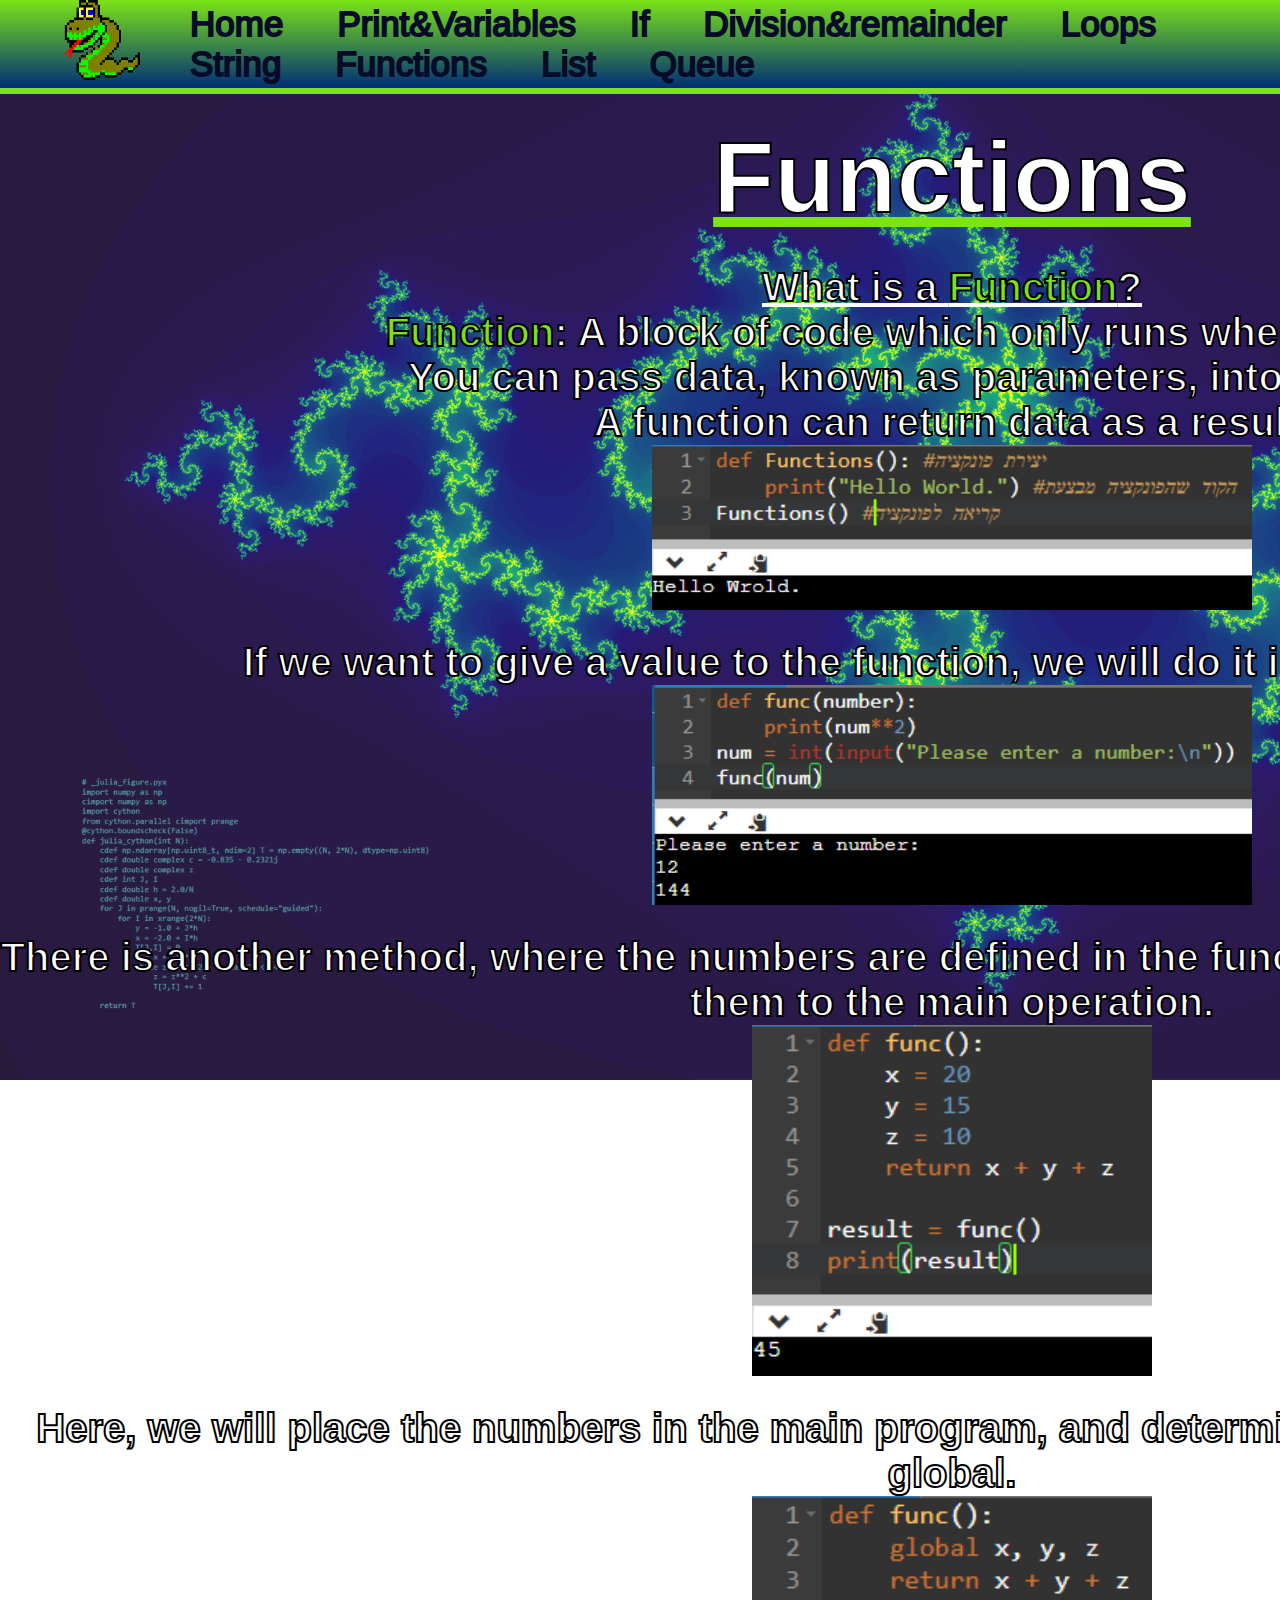
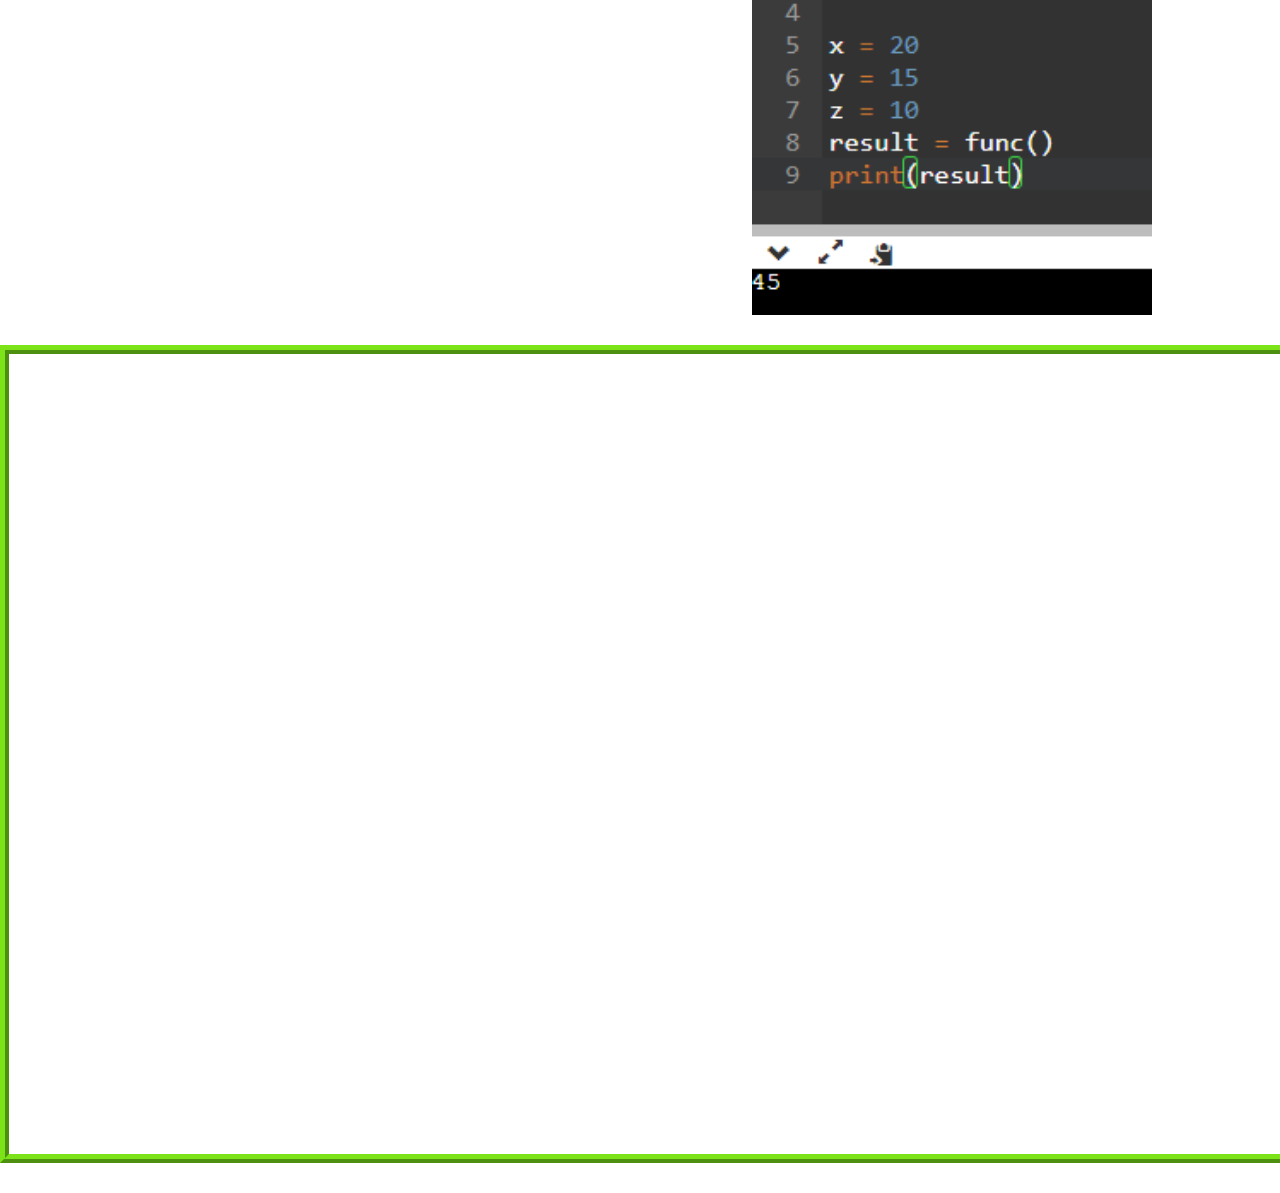
<file: Functions.html>
<!DOCTYPE html>
<head>
    <meta charset="utf-8">
    <link rel="stylesheet" href="Style_Main.css">
    <link rel="stylesheet" href="Functions.css">
    <script src="js.js"></script>
    <title>Sagiv23 - Python website</title>
    <link rel="icon" href="img/icon.png" type="image/icon type">
    <link rel="preconnect" href="https://fonts.googleapis.com">
    <link rel="preconnect" href="https://fonts.gstatic.com" crossorigin>
    <link href="https://fonts.googleapis.com/css2?family=Assistant:wght@200&family=Secular+One&display=swap" rel="stylesheet">
</head>
<body>
    <div id="head">
        <nav>
            <a href="index.html"> <img src = "img/icon.png" id = "Icon_Img_nav"></a>
            <ul>
                <a href="https://sagiv23.github.io"> <li>Home</li></a>
                <a href="How_To_print_and_what_Are_Variables.html"> <li>Print&Variables</li></a>
                <a href="If.html"> <li>If</li></a>
                <a href="Division&remainder.html"> <li>Division&remainder</li></a>
                <a href="Loops.html"> <li>Loops</li></a>
                <a href="String.html"> <li>String</li></a>
                <a href="Functions.html"> <li>Functions</li></a>
                <a href="List.html"> <li>List</li></a>
                <a href="Queue.html"> <li>Queue</li></a>
            </ul>
        </nav>
    </div>
    <div id = "Functions">
        <h1>Functions</h1>
        
        <h2><u>What is a <span id="command">Function</span>?</u><br>
            <span id="command">Function</span>: A block of code which only runs when it is called. <br>
            You can pass data, known as parameters, into a function.<br>
            A function can return data as a result.</h2>

        <img src="img/Functions/example.png" id = "example_img">

        <h2>If we want to give a value to the function, we will do it in the following way:</h2>
        <img src="img/Functions/example_value.png" id = "example_value_img">

        <h2>There is another method, where the numbers are defined in the function, we will only have to "pass" them to the main operation.</h2>
        <img src="img/Functions/example_no_value.png" id = "example_no_value_img">

        <h2>Here, we will place the numbers in the main program, and determine in the function that they are global.</h2>
        <img src="img/Functions/example_global.png" id = "example_global_img">
        
        <h2></h2>
        <iframe src="https://www.programiz.com/python-programming/online-compiler/"></iframe>
        <h2> </h2>
        <h2> </h2>
        <h2> </h2>
        <h2> </h2>
        <h2> </h2>
        <h2> </h2>
        <h2> </h2>
        <h2> </h2>
        <h2> </h2>
    </div>
</body>
</html>
</file>
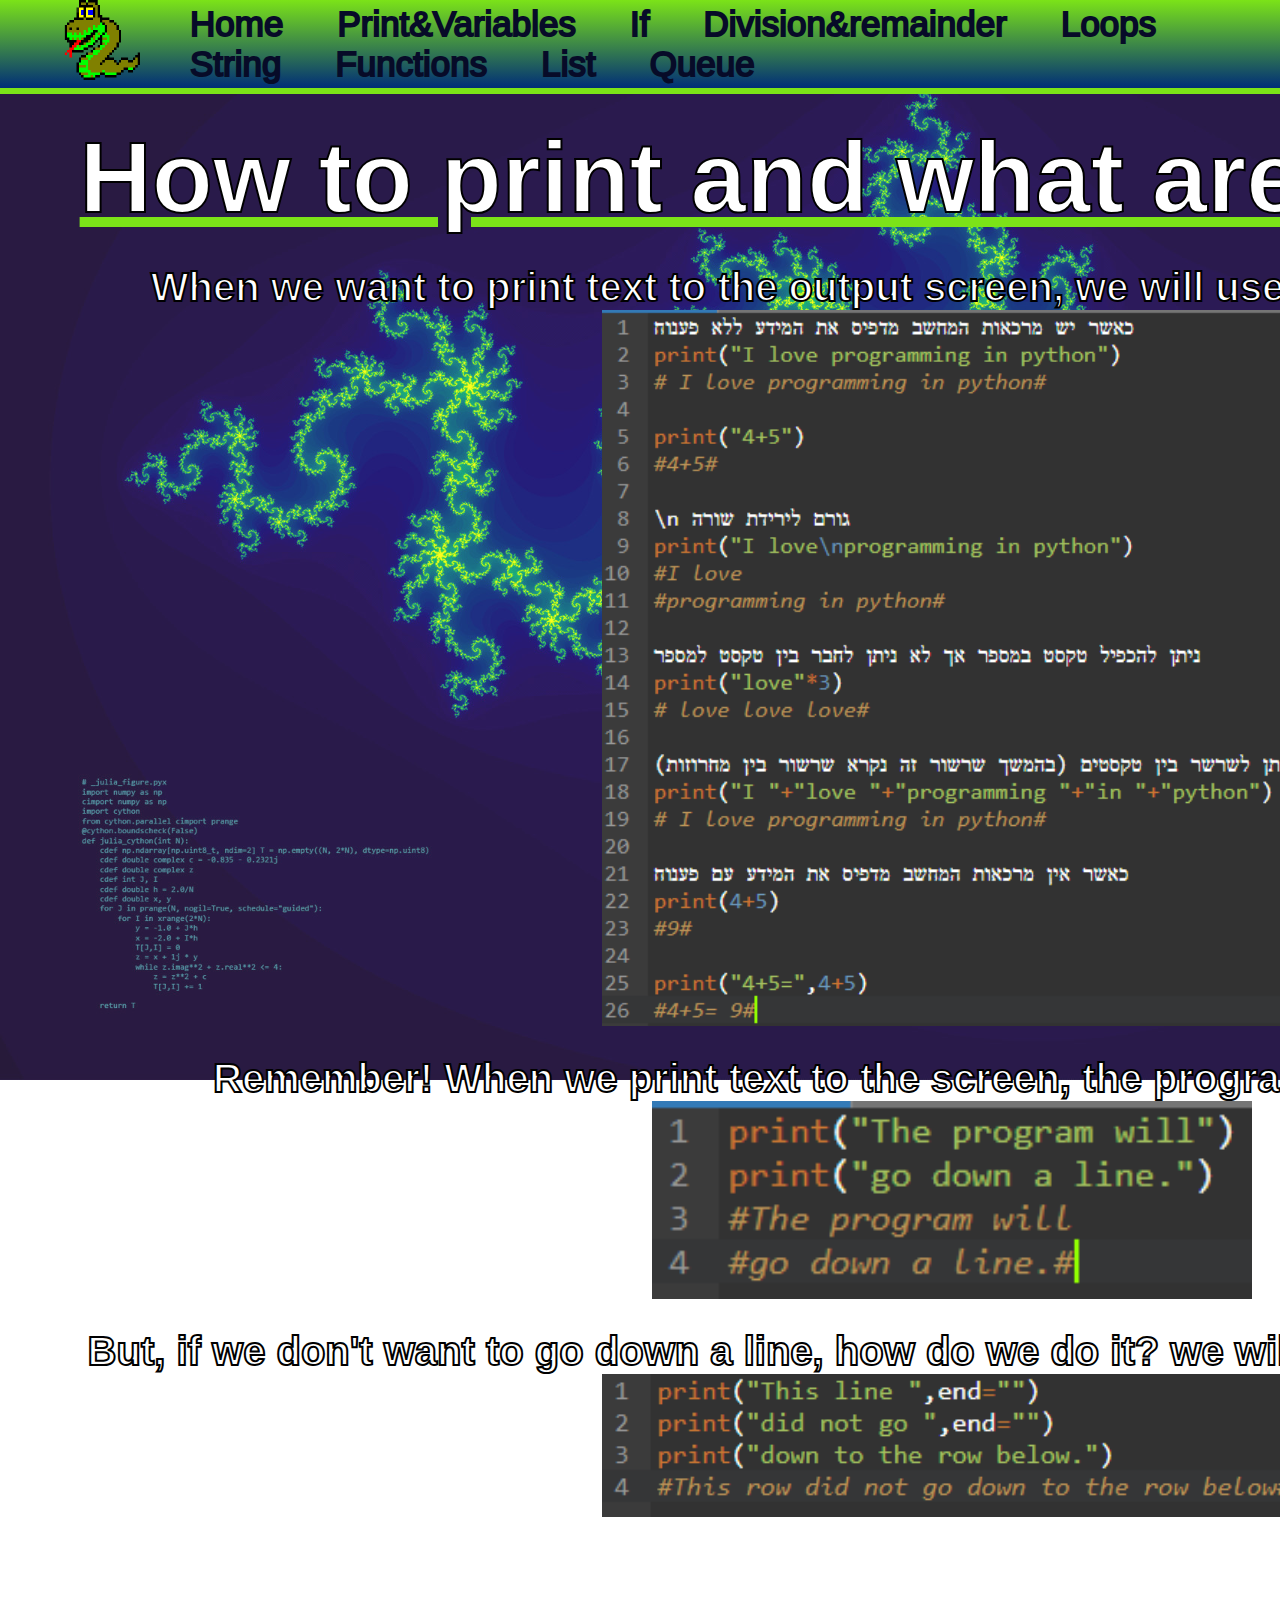
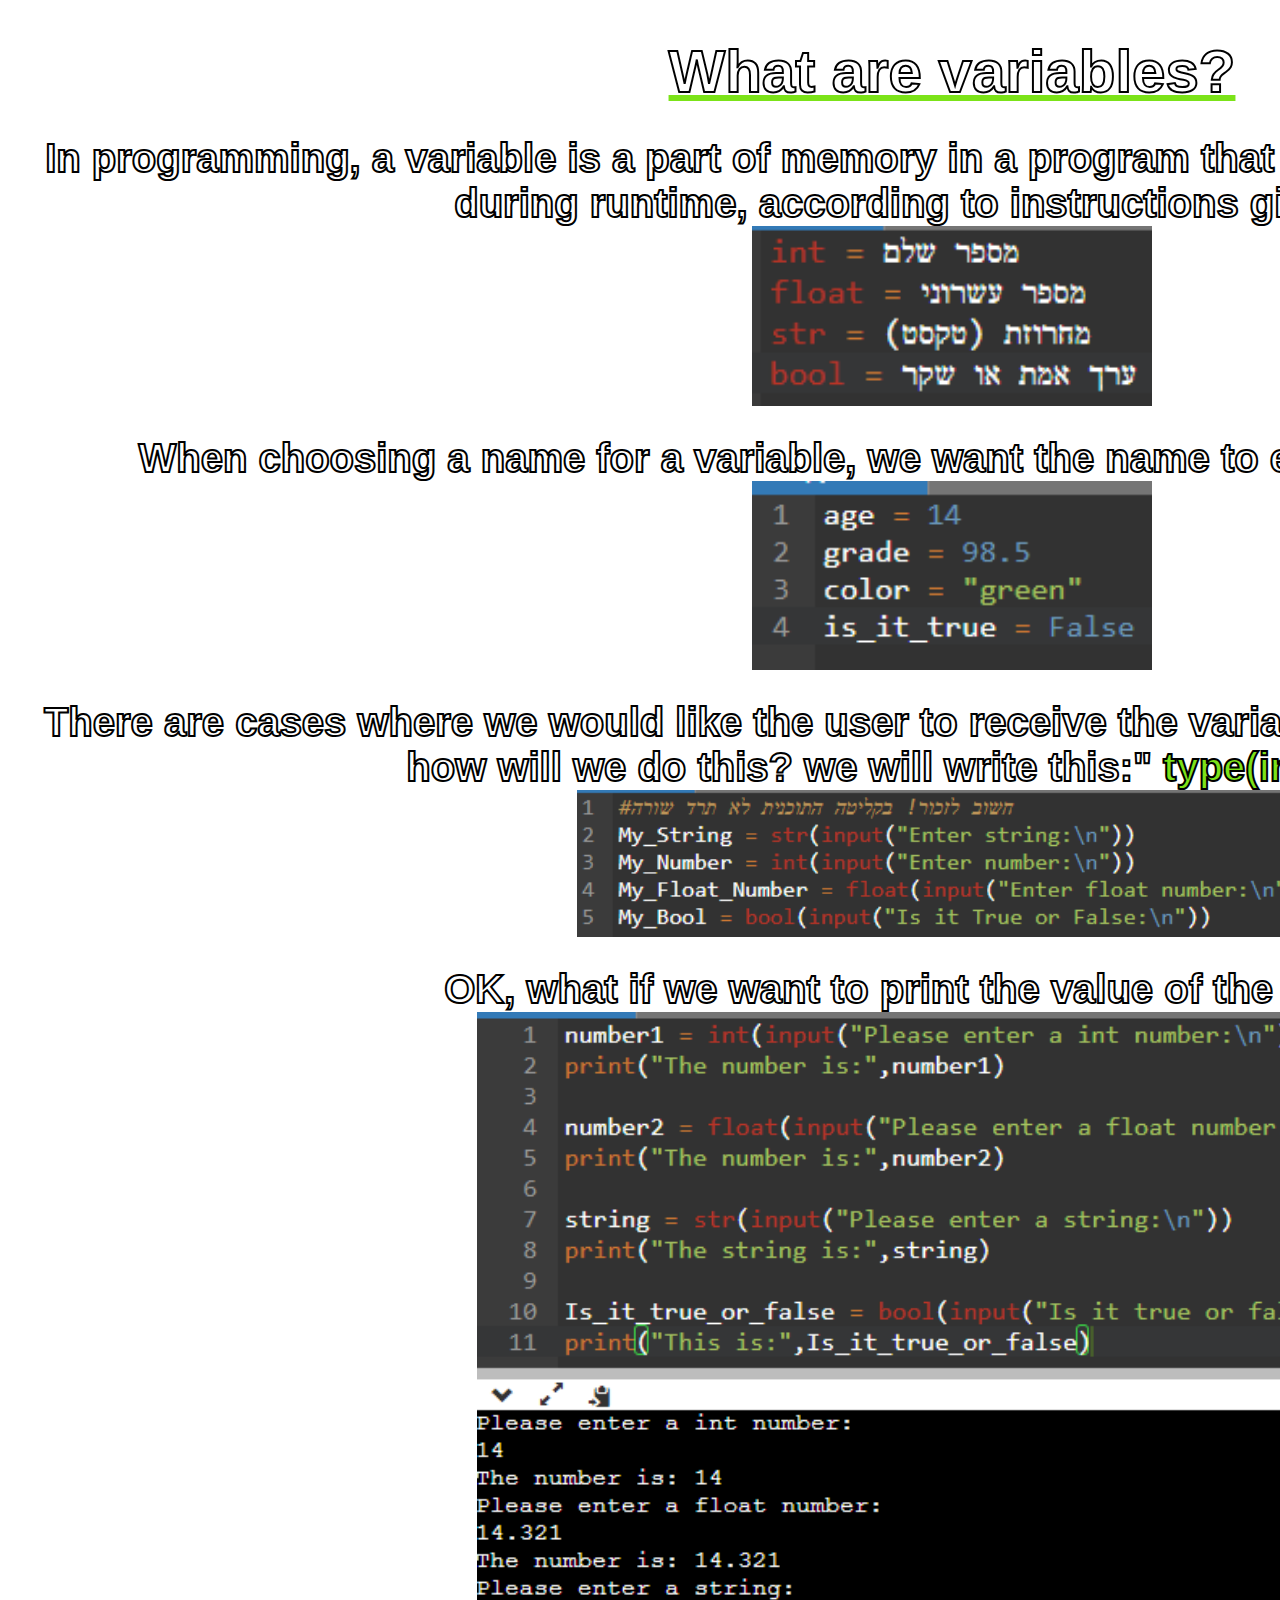
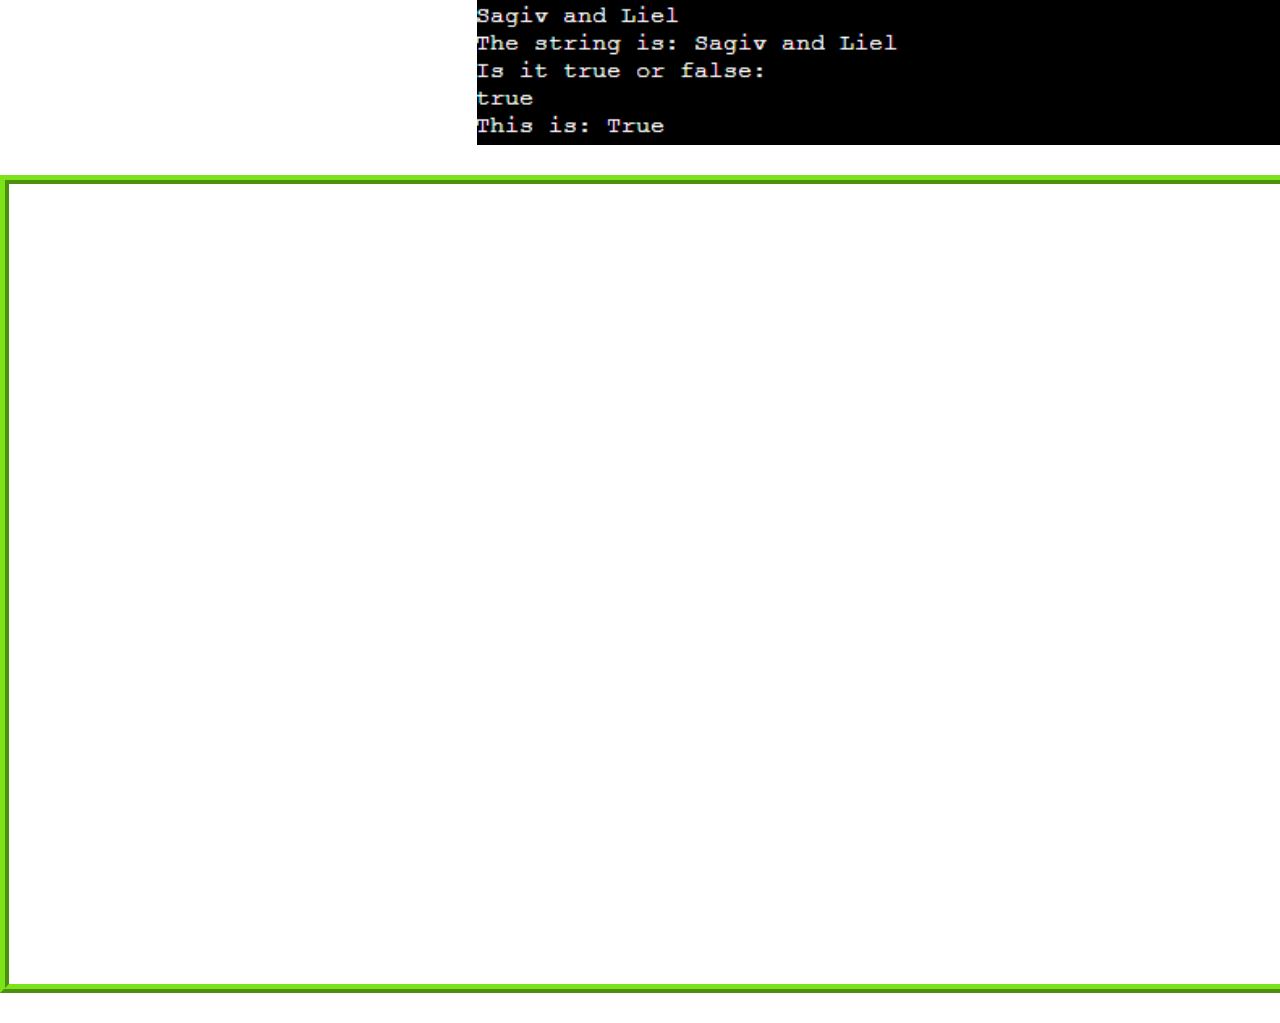
<file: How_To_print_and_what_Are_Variables.html>
<!DOCTYPE html>
<head>
    <meta charset="utf-8">
    <link rel="stylesheet" href="Style_Main.css">
    <link rel="stylesheet" href="Print_and_Variables.css">
    <script src="js.js"></script>
    <title>Sagiv23 - Python website</title>
    <link rel="icon" href="img/icon.png" type="image/icon type">
    <link rel="preconnect" href="https://fonts.googleapis.com">
    <link rel="preconnect" href="https://fonts.gstatic.com" crossorigin>
    <link href="https://fonts.googleapis.com/css2?family=Assistant:wght@200&family=Secular+One&display=swap" rel="stylesheet">
</head>
<body>
    <div id="head">
        <nav>
            <a href="index.html"> <img src = "img/icon.png" id = "Icon_Img_nav"></a>
            <ul>
                <a href="https://sagiv23.github.io"> <li>Home</li></a>
                <a href="How_To_print_and_what_Are_Variables.html"> <li>Print&Variables</li></a>
                <a href="If.html"> <li>If</li></a>
                <a href="Division&remainder.html"> <li>Division&remainder</li></a>
                <a href="Loops.html"> <li>Loops</li></a>
                <a href="String.html"> <li>String</li></a>
                <a href="Functions.html"> <li>Functions</li></a>
                <a href="List.html"> <li>List</li></a>
                <a href="Queue.html"> <li>Queue</li></a>
            </ul>
        </nav>
    </div>
    <div id = "print&values">
        <h1>How to print and what are variables?</h1>

        <h2>When we want to print text to the output screen, we will use the " <span id="command">print()</span> " command.</h2>
        <img src="img/How_To_print_and_what_Are_Variables/print_example.png" id = "print_example_img">

        <h2>Remember! When we print text to the screen, the program will go down a line.</h2>
        <img src="img/How_To_print_and_what_Are_Variables/down_a_line_example.png" id = "down_a_line_example_img">
            
        <h2>But, if we don't want to go down a line, how do we do it? we will use " <span id="command">end = ""</span> " command.</h2>
        <img src="img/How_To_print_and_what_Are_Variables/not_down_a_line_example.png" id = "not_down_a_line_example_img">

        <h3>What are variables?</h3>

        <h2>In programming, a variable is a part of memory in a program that contains data that can change during runtime, according to instructions given to it.</h2>
        <img src="img/How_To_print_and_what_Are_Variables/example_of_variables.png" id = "variables_example_img">

        <h2>When choosing a name for a variable, we want the name to explain the value inside it.</h2>
        <img src="img/How_To_print_and_what_Are_Variables/example_of_variables_names.png" id = "variables_name_example_img">

        <h2>There are cases where we would like the user to receive the variable through the output screen, how will we do this? we will write this:" <span id="command">type(input("..."))</span> "</h2>
        <img src="img/How_To_print_and_what_Are_Variables/example_input.png" id = "input_example_img">

        <h2>OK, what if we want to print the value of the variable?</h2>
        <img src="img/How_To_print_and_what_Are_Variables/example_input_variables.png" id = "input_variables_example_img">

        <h2></h2>
        <iframe src="https://www.programiz.com/python-programming/online-compiler/"></iframe>
        <h2> </h2>
        <h2> </h2>
        <h2> </h2>
        <h2> </h2>
        <h2> </h2>
        <h2> </h2>
        <h2> </h2>
        <h2> </h2>
        <h2> </h2>
    </div>
</body>
</html>
</file>
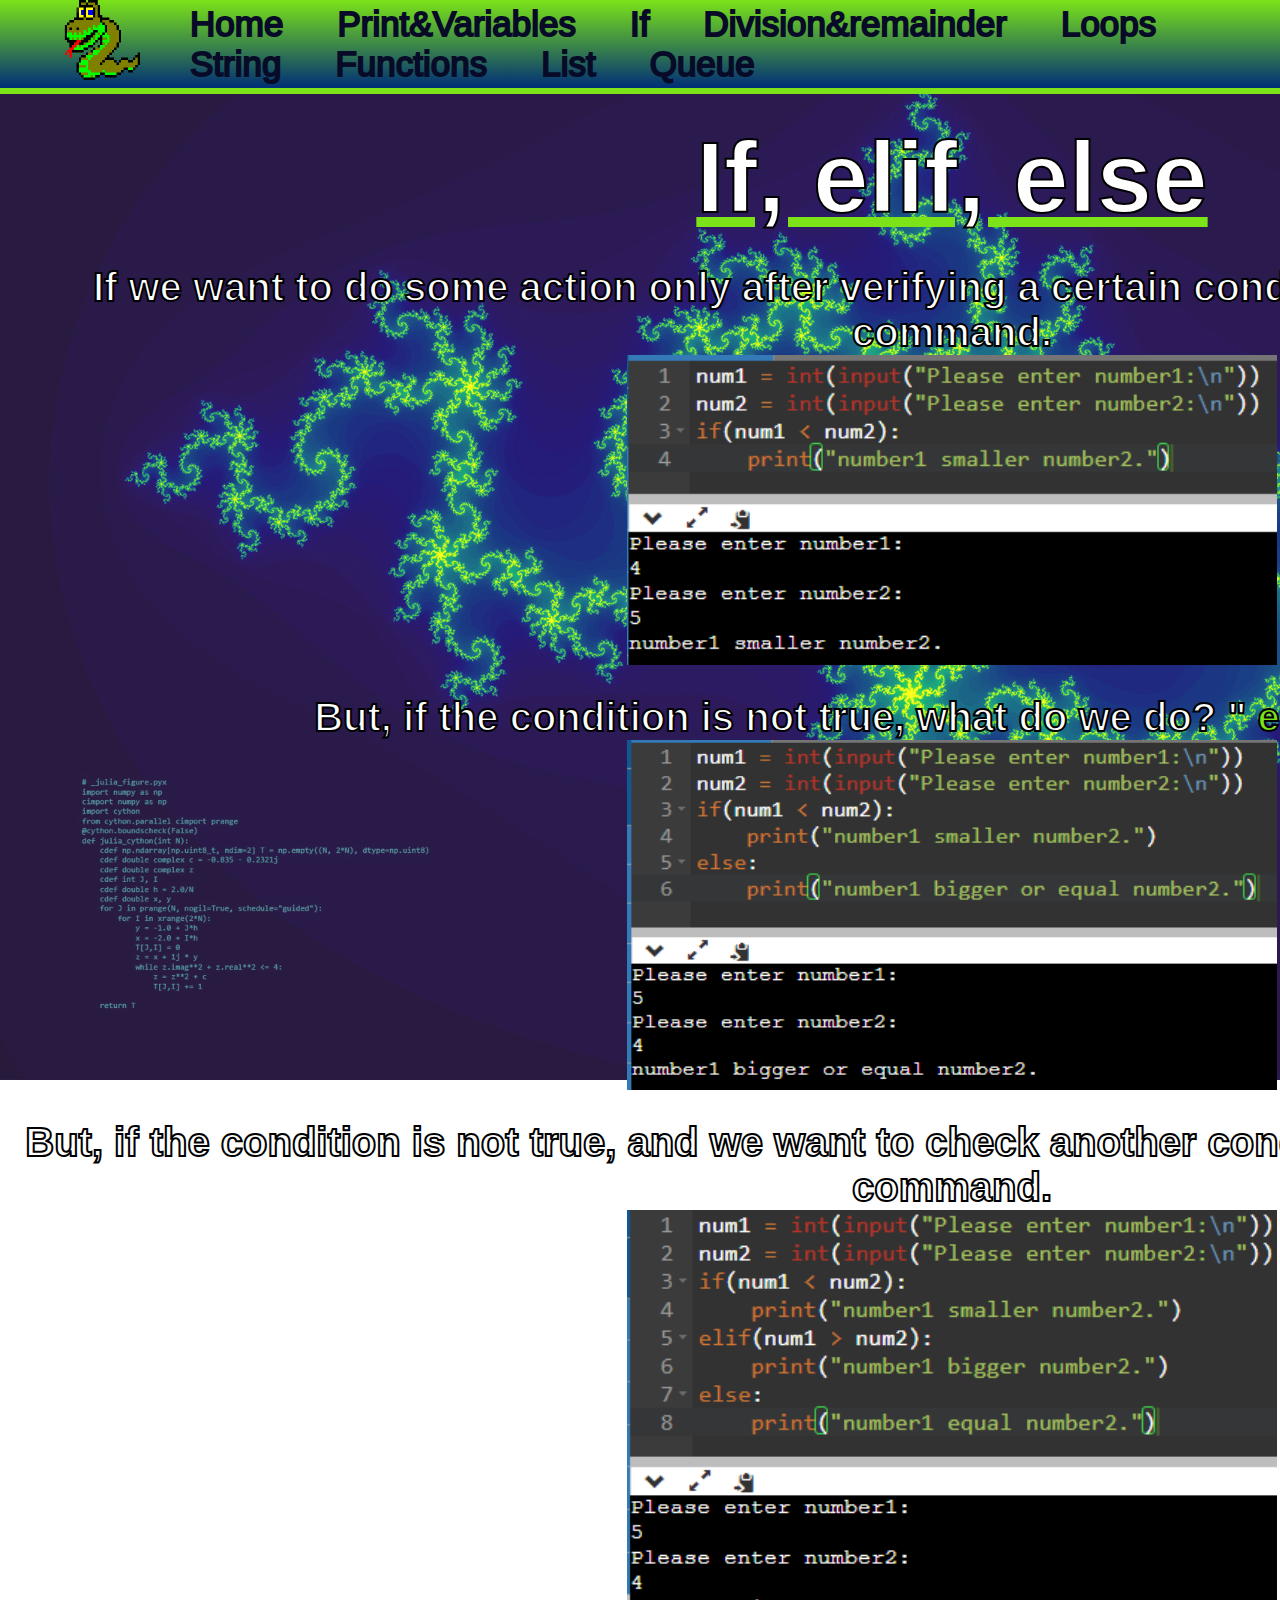
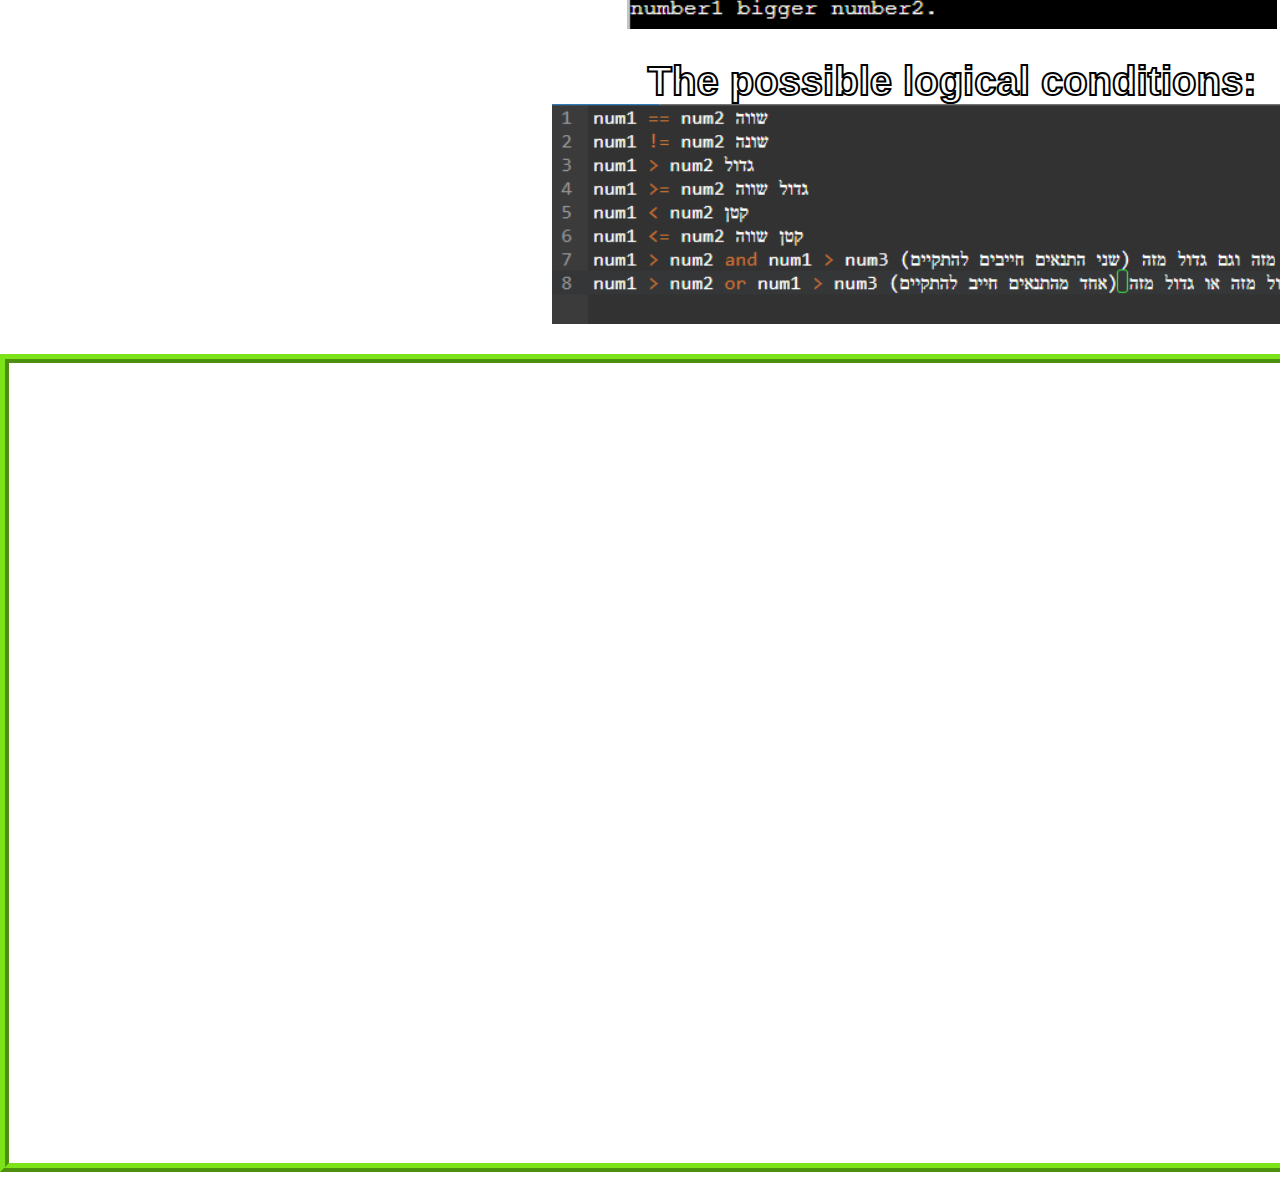
<file: If.html>
<!DOCTYPE html>
<head>
    <meta charset="utf-8">
    <link rel="stylesheet" href="Style_Main.css">
    <link rel="stylesheet" href="If.css">
    <script src="js.js"></script>
    <title>Sagiv23 - Python website</title>
    <link rel="icon" href="img/icon.png" type="image/icon type">
    <link rel="preconnect" href="https://fonts.googleapis.com">
    <link rel="preconnect" href="https://fonts.gstatic.com" crossorigin>
    <link href="https://fonts.googleapis.com/css2?family=Assistant:wght@200&family=Secular+One&display=swap" rel="stylesheet">
</head>
<body>
    <div id="head">
        <nav>
            <a href="index.html"> <img src = "img/icon.png" id = "Icon_Img_nav"></a>
            <ul>
                <a href="https://sagiv23.github.io"> <li>Home</li></a>
                <a href="How_To_print_and_what_Are_Variables.html"> <li>Print&Variables</li></a>
                <a href="If.html"> <li>If</li></a>
                <a href="Division&remainder.html"> <li>Division&remainder</li></a>
                <a href="Loops.html"> <li>Loops</li></a>
                <a href="String.html"> <li>String</li></a>
                <a href="Functions.html"> <li>Functions</li></a>
                <a href="List.html"> <li>List</li></a>
                <a href="Queue.html"> <li>Queue</li></a>
            </ul>
        </nav>
    </div>
    <div id = "If">
        <h1>If, elif, else</h1>

        <h2>If we want to do some action only after verifying a certain condition, we will use the " <span id="command">if():</span> " command.</h2>
        <img src="img/If/if_example.png" id = "if_example_img">

        <h2>But, if the condition is not true, what do we do? " <span id="command">else:</span> " command.</h2>
        <img src="img/If/else_example.png" id = "else_example_img">

        <h2>But, if the condition is not true, and we want to check another condition, what do we do? " <span id="command">elif():</span> " command.</h2>
        <img src="img/If/elif_example.png" id = "elif_example_img">

        <h2>The possible logical conditions:</h2>
        <img src="img/If/logical_conditions.png" id = "logical_conditions_img">

        <h2></h2>
        <iframe src="https://www.programiz.com/python-programming/online-compiler/"></iframe>
        <h2> </h2>
        <h2> </h2>
        <h2> </h2>
        <h2> </h2>
        <h2> </h2>
        <h2> </h2>
        <h2> </h2>
        <h2> </h2>
        <h2> </h2>
    </div>
</body>
</html>
</file>
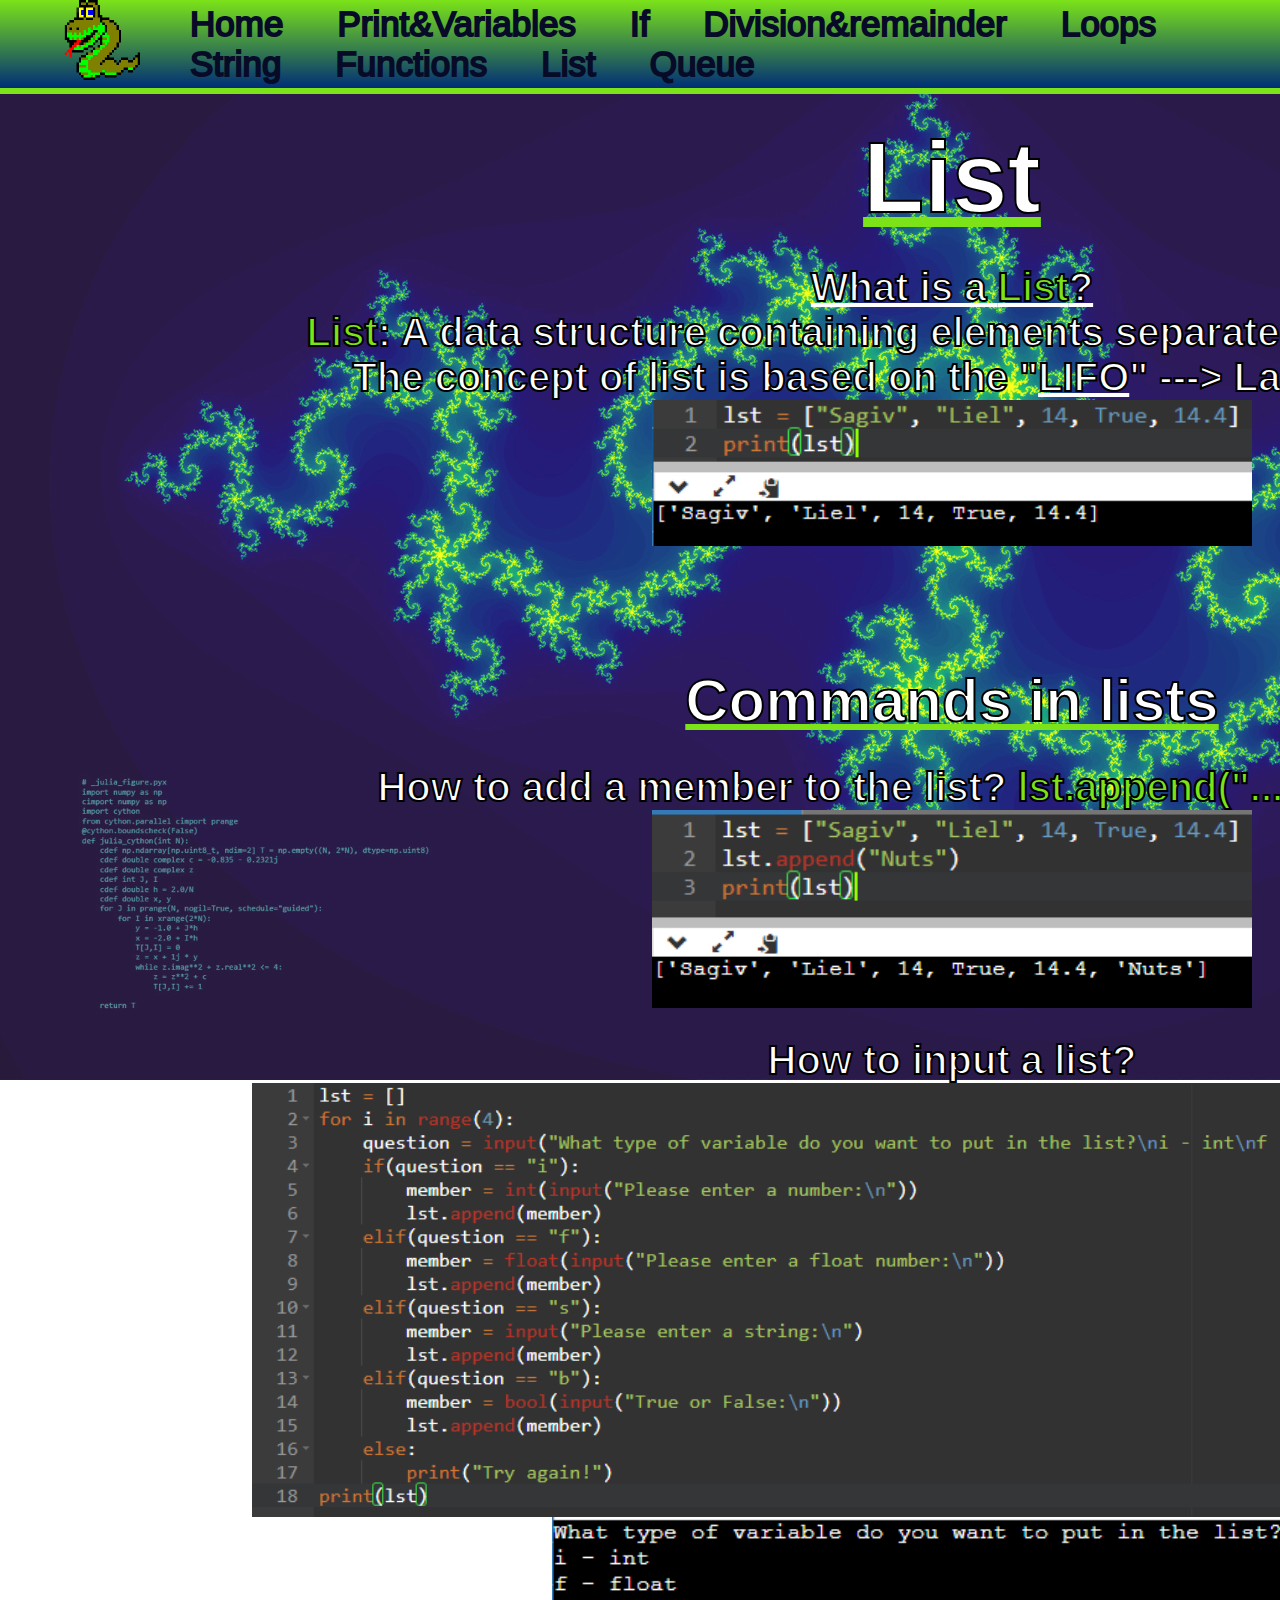
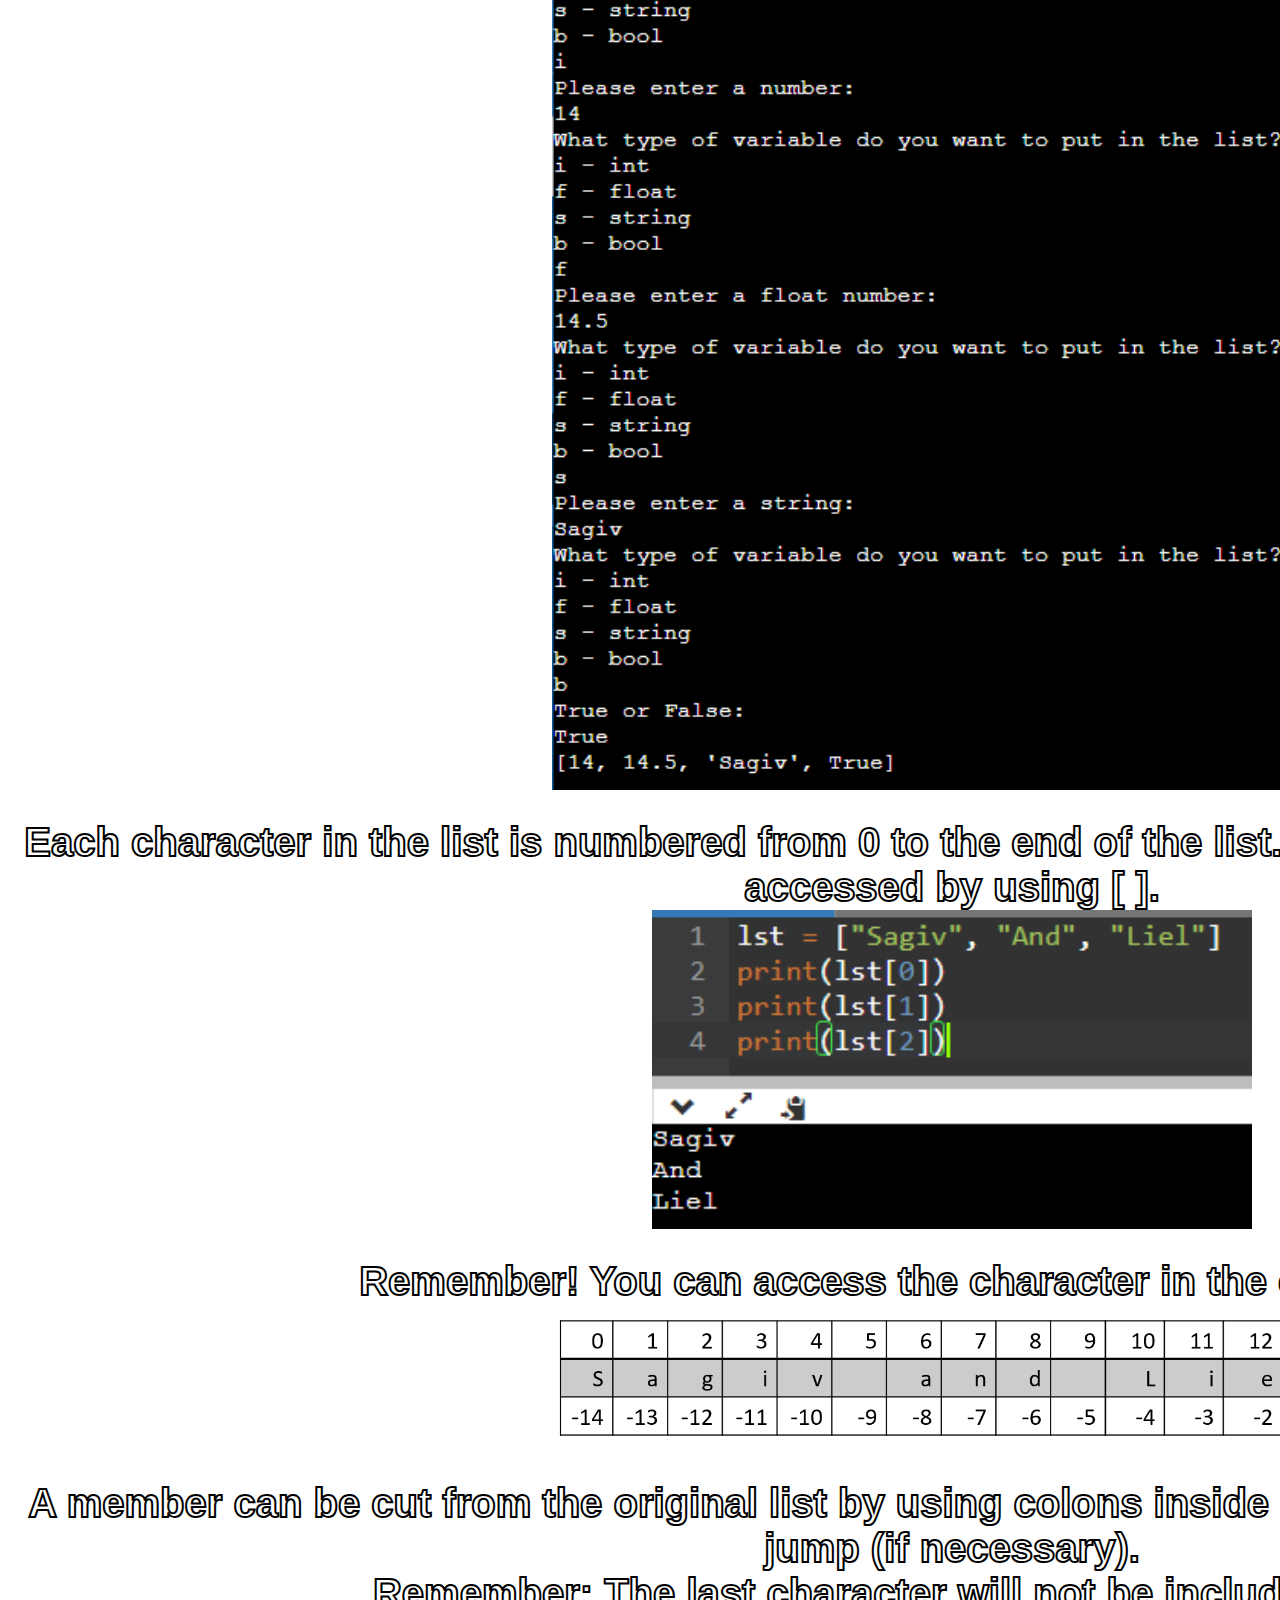
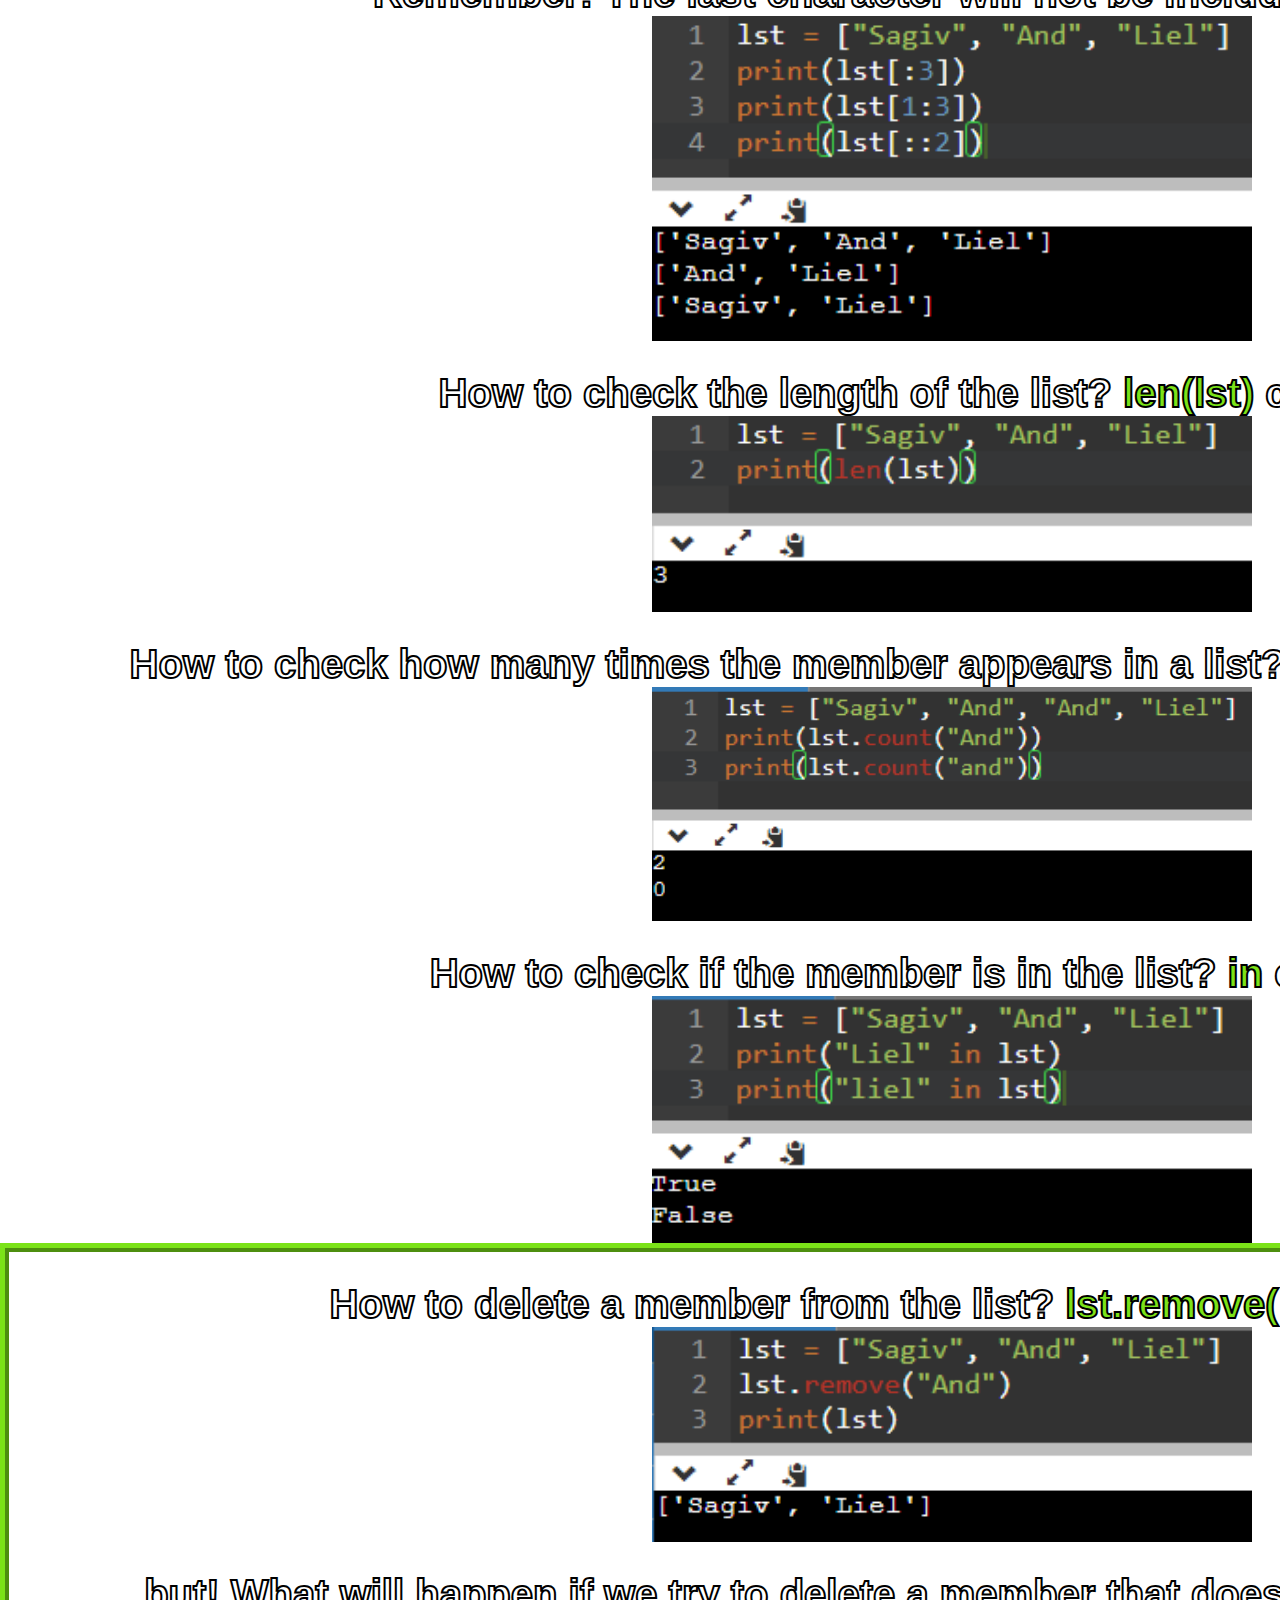
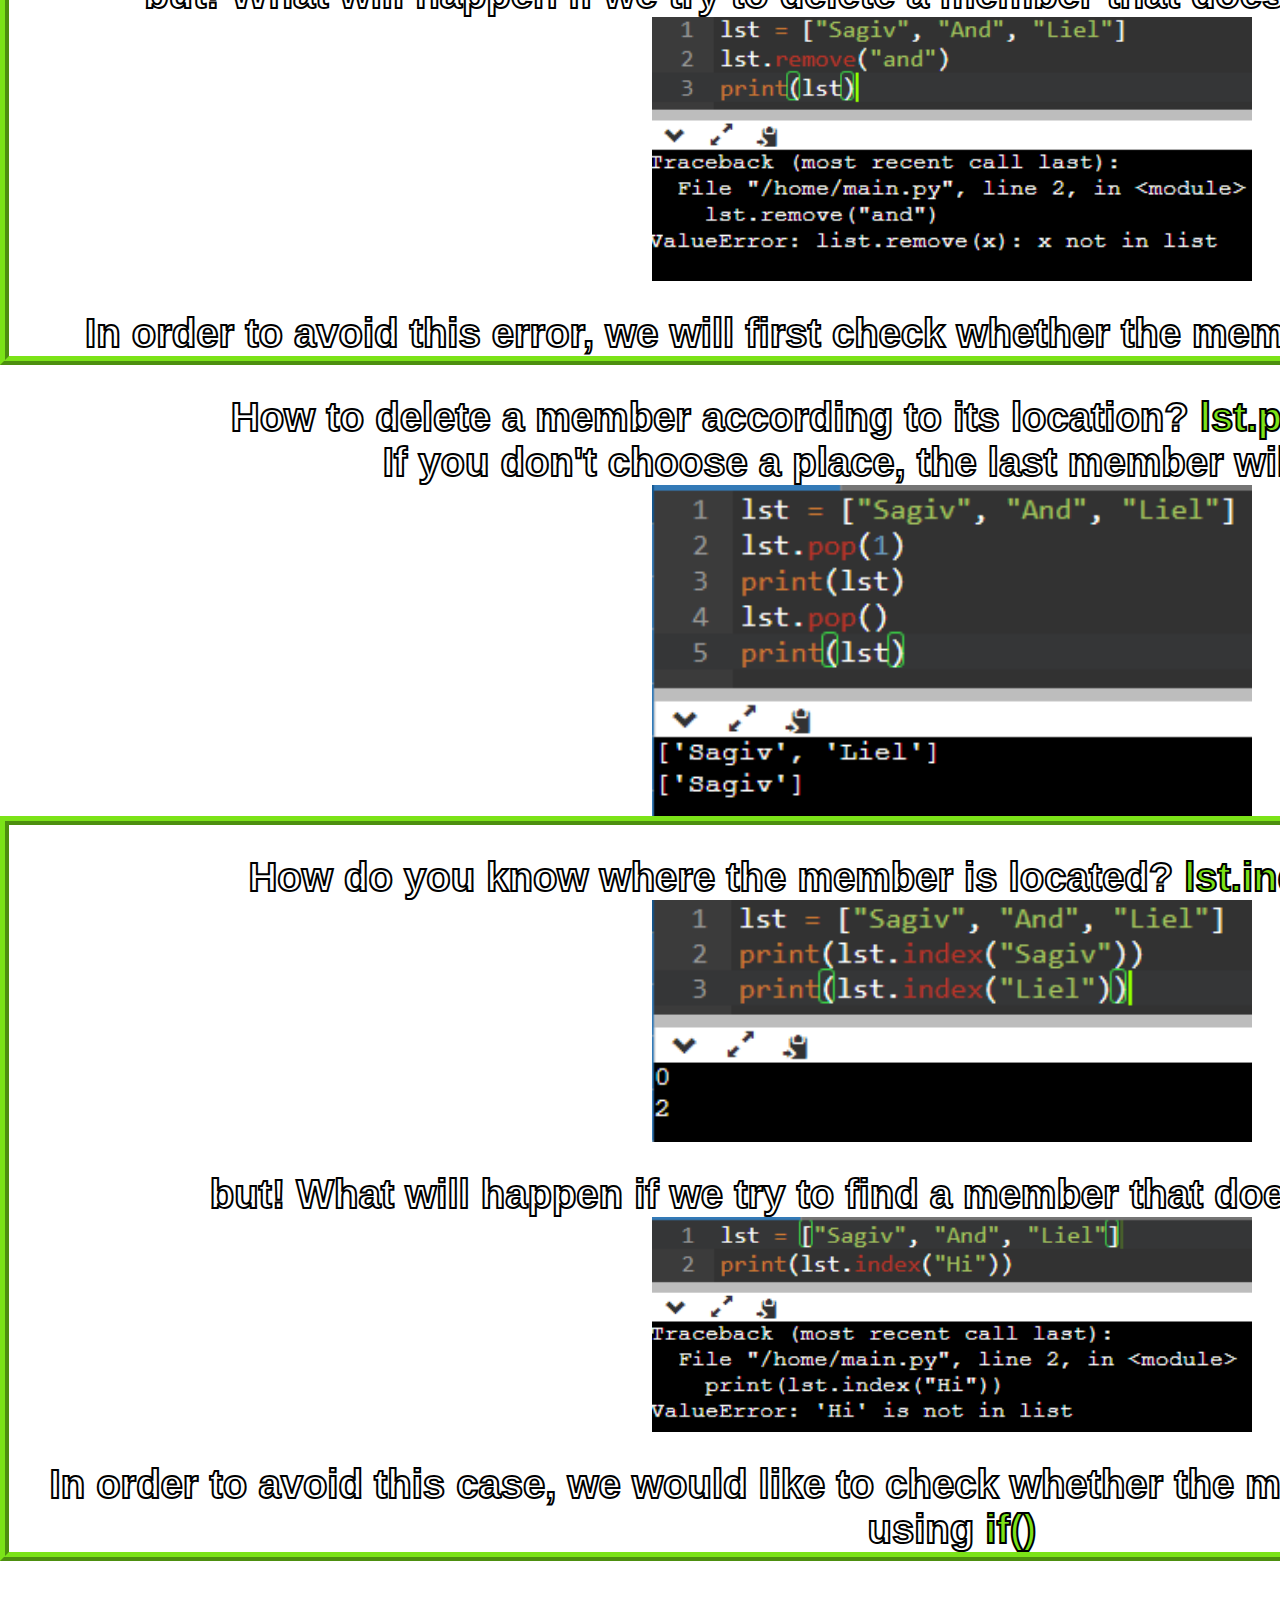
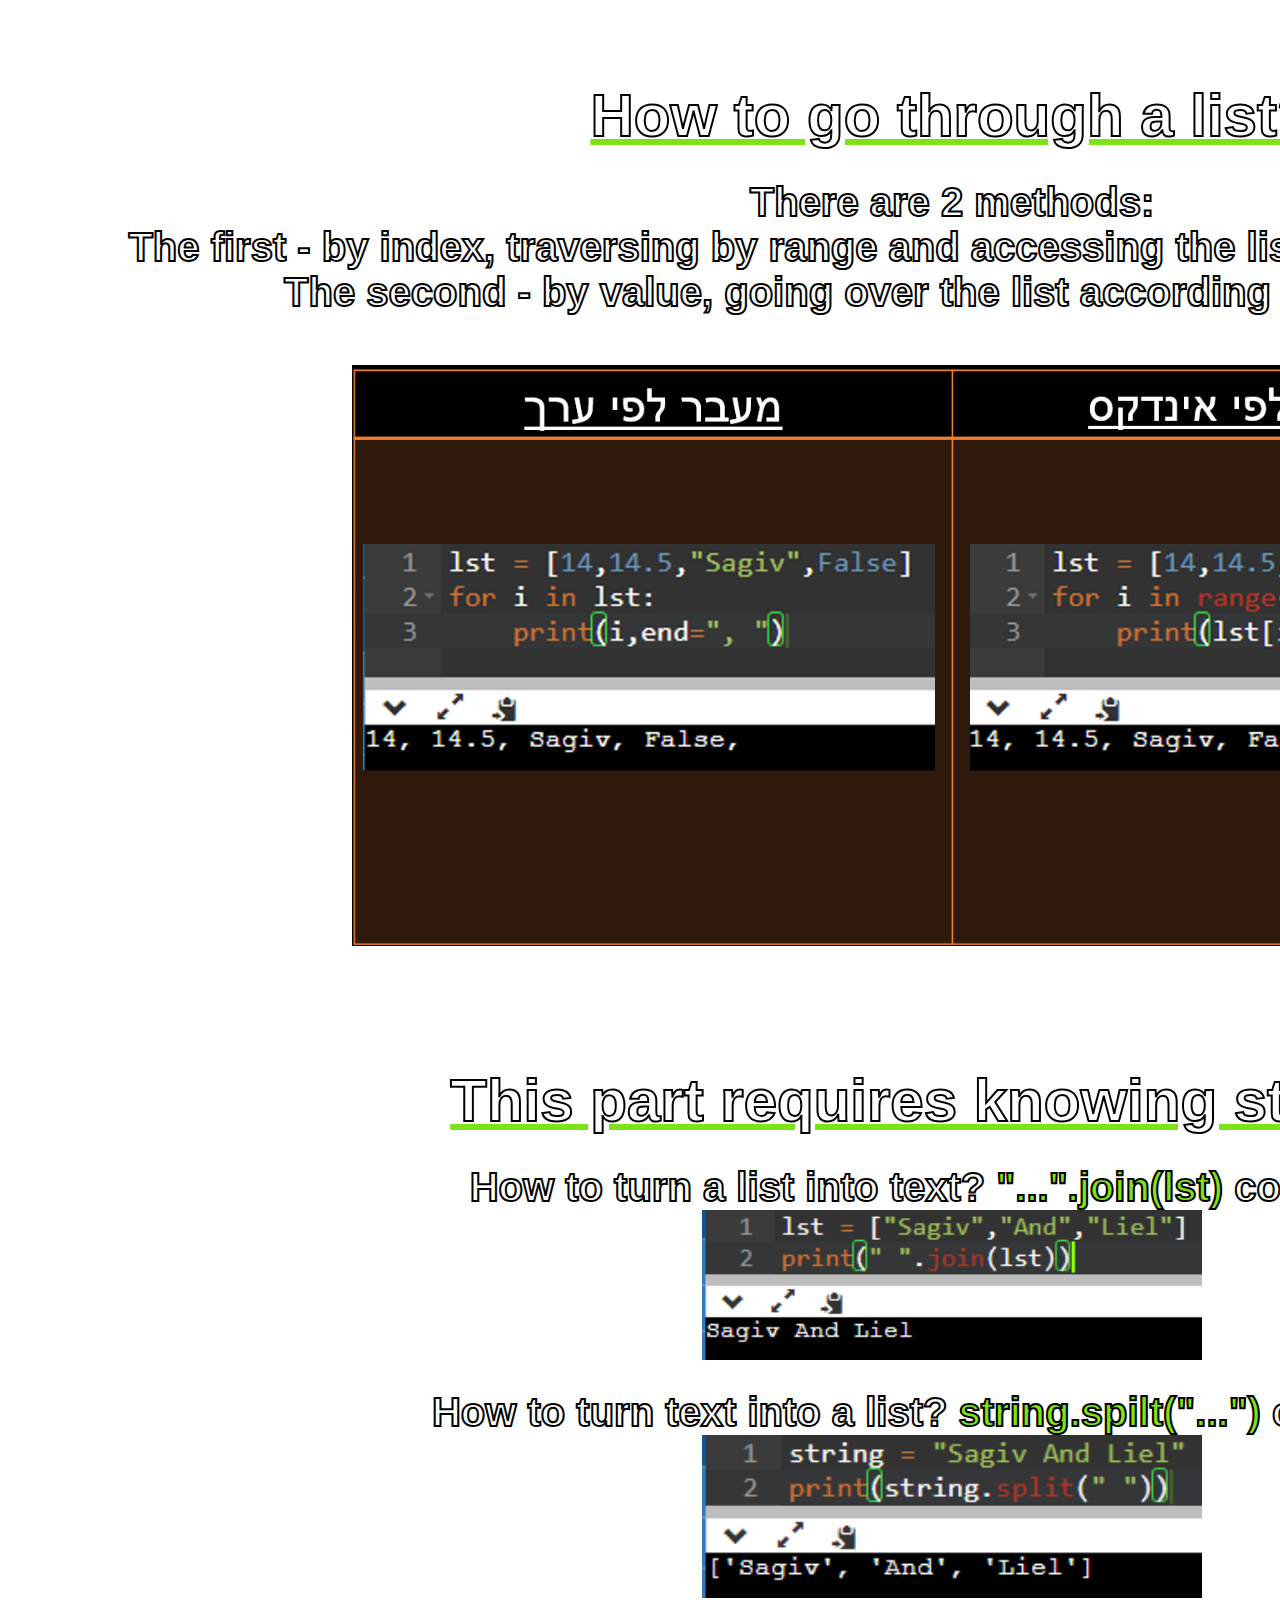
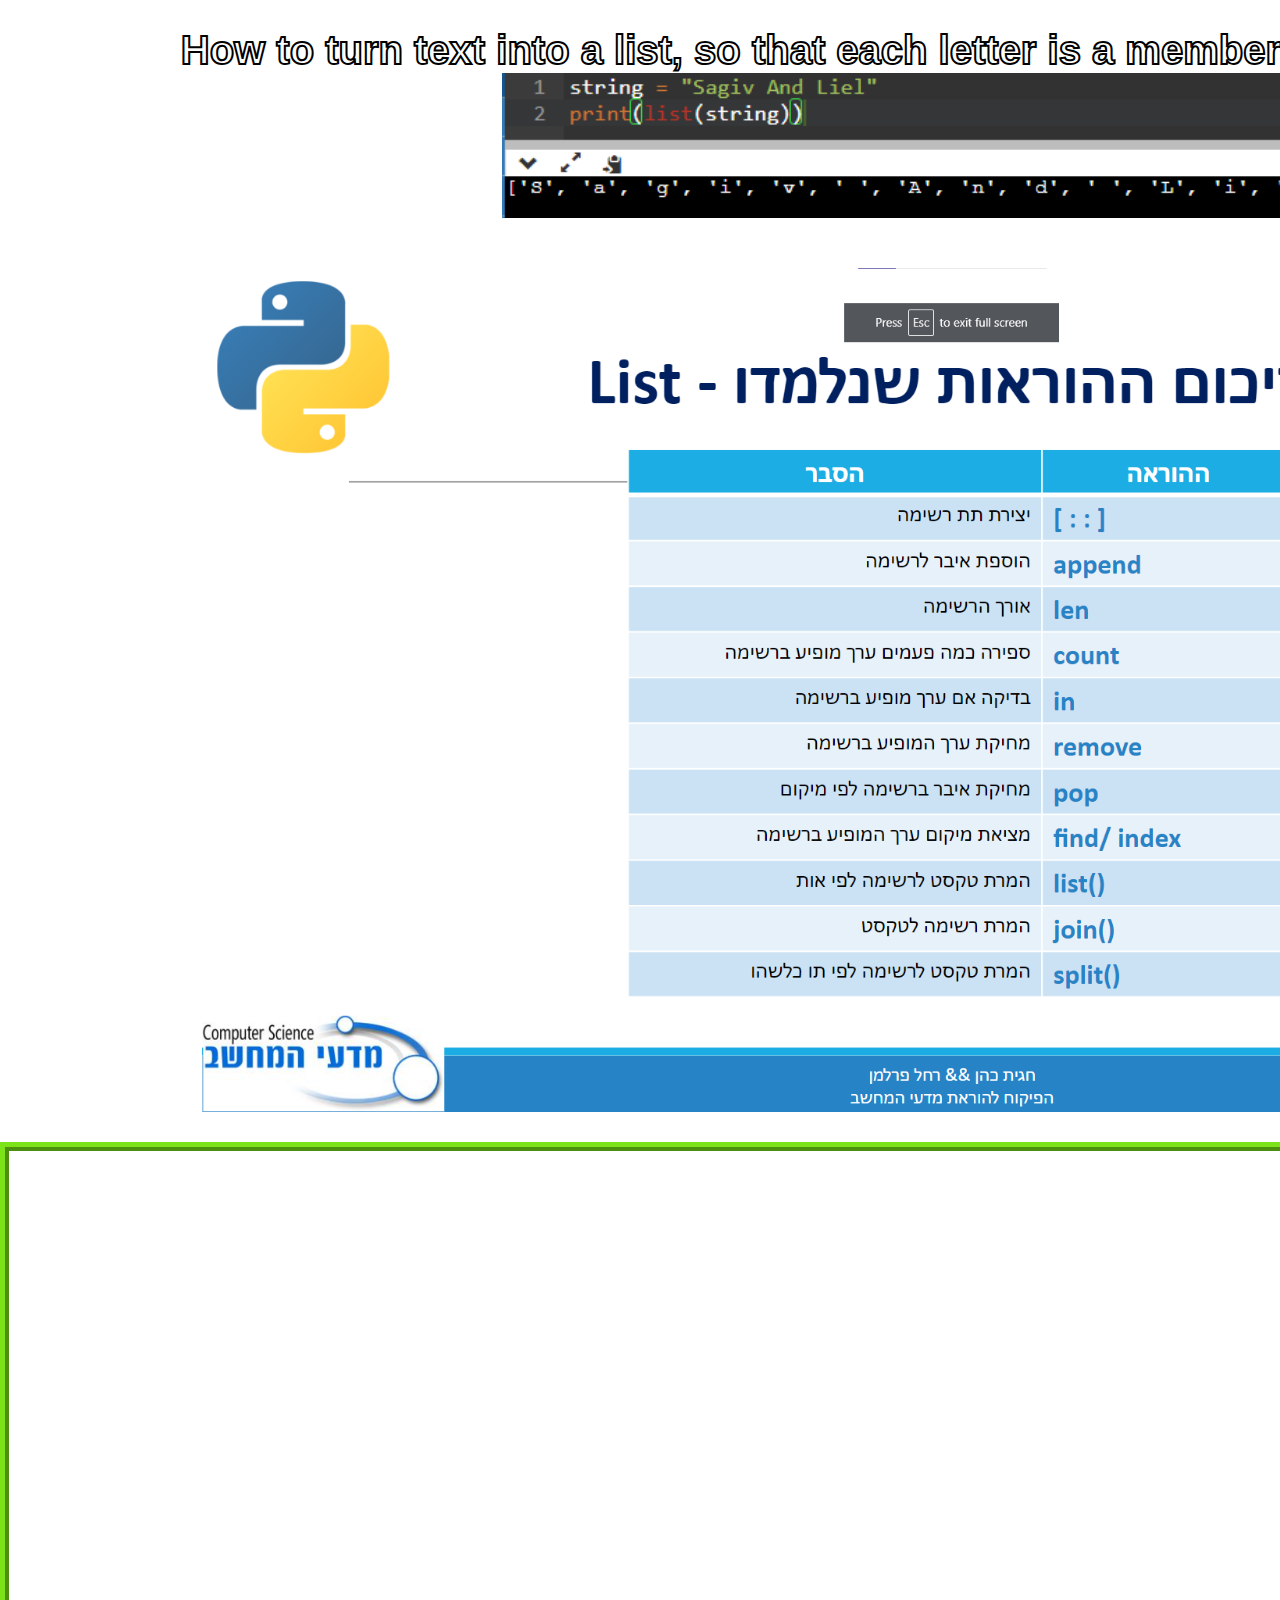
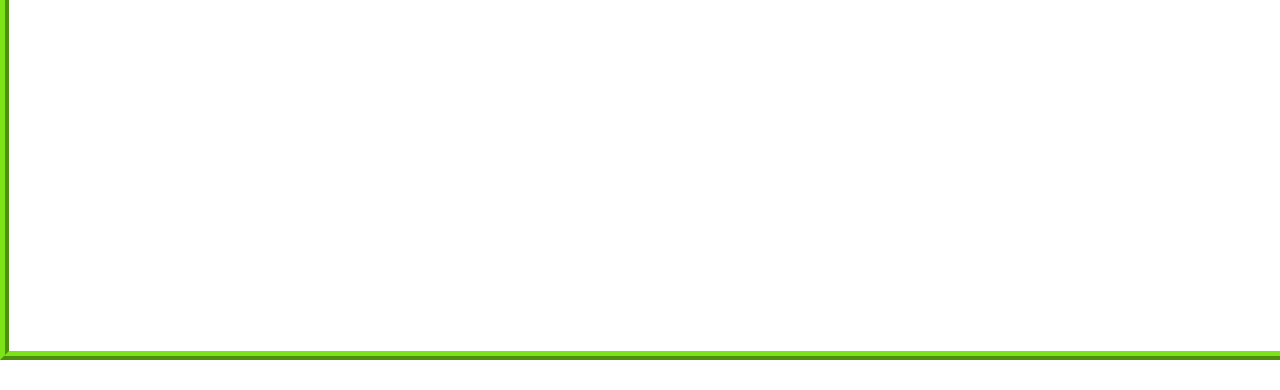
<file: List.html>
<!DOCTYPE html>
<head>
    <meta charset="utf-8">
    <link rel="stylesheet" href="Style_Main.css">
    <link rel="stylesheet" href="List.css">
    <script src="js.js"></script>
    <title>Sagiv23 - Python website</title>
    <link rel="icon" href="img/icon.png" type="image/icon type">
    <link rel="preconnect" href="https://fonts.googleapis.com">
    <link rel="preconnect" href="https://fonts.gstatic.com" crossorigin>
    <link href="https://fonts.googleapis.com/css2?family=Assistant:wght@200&family=Secular+One&display=swap" rel="stylesheet">
</head>
<body>
    <div id="head">
        <nav>
            <a href="index.html"> <img src = "img/icon.png" id = "Icon_Img_nav"></a>
            <ul>
                <a href="https://sagiv23.github.io"> <li>Home</li></a>
                <a href="How_To_print_and_what_Are_Variables.html"> <li>Print&Variables</li></a>
                <a href="If.html"> <li>If</li></a>
                <a href="Division&remainder.html"> <li>Division&remainder</li></a>
                <a href="Loops.html"> <li>Loops</li></a>
                <a href="String.html"> <li>String</li></a>
                <a href="Functions.html"> <li>Functions</li></a>
                <a href="List.html"> <li>List</li></a>
                <a href="Queue.html"> <li>Queue</li></a>
            </ul>
        </nav>
    </div>
    <div id = "List">
        <h1>List</h1>

        <h2><u>What is a <span id="command">List</span>?</u><br>
            <span id="command">List</span>: A data structure containing elements separated by the "," sign.<br>
            The concept of list is based on the "<u>LIFO</u>" ---> Last In First Out.</h2>
        <img src="img/List/example.png" id = "example_img">

        <h3>Commands in lists</h3>
        
        <h2>How to add a member to the list? <span id="command">lst.append("...")</span> command.</h2>
        <img src="img/List/append_example.png" id = "example_append_img">

        <h2>How to input a list?</h2>
        <img src="img/List/input1_example.png" id = "input1_example_img">
        <img src="img/List/input2_example.png" id = "input2_example_img">

        <h2>Each character in the list is numbered from 0 to the end of the list.
            A specific value in a list can be accessed by using [ ].</h2>
        <img src="img/List/access_example.png" id = "example_access_img">

        <h2>Remember! You can access the character in the opposite way:</h2>
        <img src="img/List/access_-1_example.png" id = "example_access_-1_img">

        <h2>A member can be cut from the original list by using colons inside [::], which allows start, end and jump (if necessary).<br>
            Remember: The last character will not be included in the cut!</h2>
        <img src="img/List/cut_example.png" id = "example_cut_img">

        <h2>How to check the length of the list? <span id="command">len(lst)</span> command.</h2>
        <img src="img/List/len_example.png" id = "example_len_img">

        <h2>How to check how many times the member appears in a list? <span id="command">lst.count(“...”)</span> command.</h2>
        <img src="img/List/count_example.png" id = "example_count_img">

        <h2>How to check if the member is in the list? <span id="command">in</span> command.</h2>
        <img src="img/List/in_example.png" id = "example_in_img">

        <div id = "emphasis">
            <h2>How to delete a member from the list? <span id="command">lst.remove("...")</span> command.</h2>
            <img src="img/List/remove1_example.png" id = "example_remove_img">
            <h2>but! What will happen if we try to delete a member that does not appear in the list???</h2>
            <img src="img/List/remove2_example.png" id = "example_remove_img">
            <h2>In order to avoid this error, we will first check whether the member appears in the list by <span id="command">if()</span></h2>
        </div>

        <h2>How to delete a member according to its location? <span id="command">lst.pop(index)</span> command.<br>
            If you don't choose a place, the last member will be deleted!</h2>
        <img src="img/List/pop_example.png" id = "example_pop_img">
        
        <div id="emphasis">
            <h2>How do you know where the member is located? <span id="command">lst.index("...")</span> command.</h2>
            <img src="img/List/index1_example.png" id = "example_index_img">
            <h2>but! What will happen if we try to find a member that does not exist in the list?</h2>
            <img src="img/List/index2_example.png" id = "example_index_img">
            <h2>In order to avoid this case, we would like to check whether the member even appears in the list using <span id="command">if()</span></h2>
        </div>

        <h3>How to go through a list?</h3>

        <h2>There are 2 methods:<br>
            <u>The first</u> - by index, traversing by range and accessing the list members by their index.<br>
            <u>The second</u> - by value, going over the list according to the values ​in it.</h2>
        <img src="img/List/for_list_example.png" id = "example_for_list_img">
        <h3>This part requires knowing strings:</h3>

        <h2>How to turn a list into text? <span id="command">"...".join(lst)</span> command.</h2>
        <img src="img/List/join_example.png" id = "example_join_img">

        <h2>How to turn text into a list? <span id="command">string.spilt("...")</span> command.</h2>
        <img src="img/List/split_example.png" id = "example_split_img">

        <h2>How to turn text into a list, so that each letter is a member? <span id="command">list(string)</span> command.</h2>
        <img src="img/List/list_example.png" id = "example_list_img">

        <img src="img/List/summary.png" id = "example_summary_img">

        <h2></h2>
        <iframe src="https://www.programiz.com/python-programming/online-compiler/"></iframe>
        <h2> </h2>
        <h2> </h2>
        <h2> </h2>
        <h2> </h2>
        <h2> </h2>
        <h2> </h2>
        <h2> </h2>
        <h2> </h2>
        <h2> </h2>
    </div>
</body>
</html>
</file>
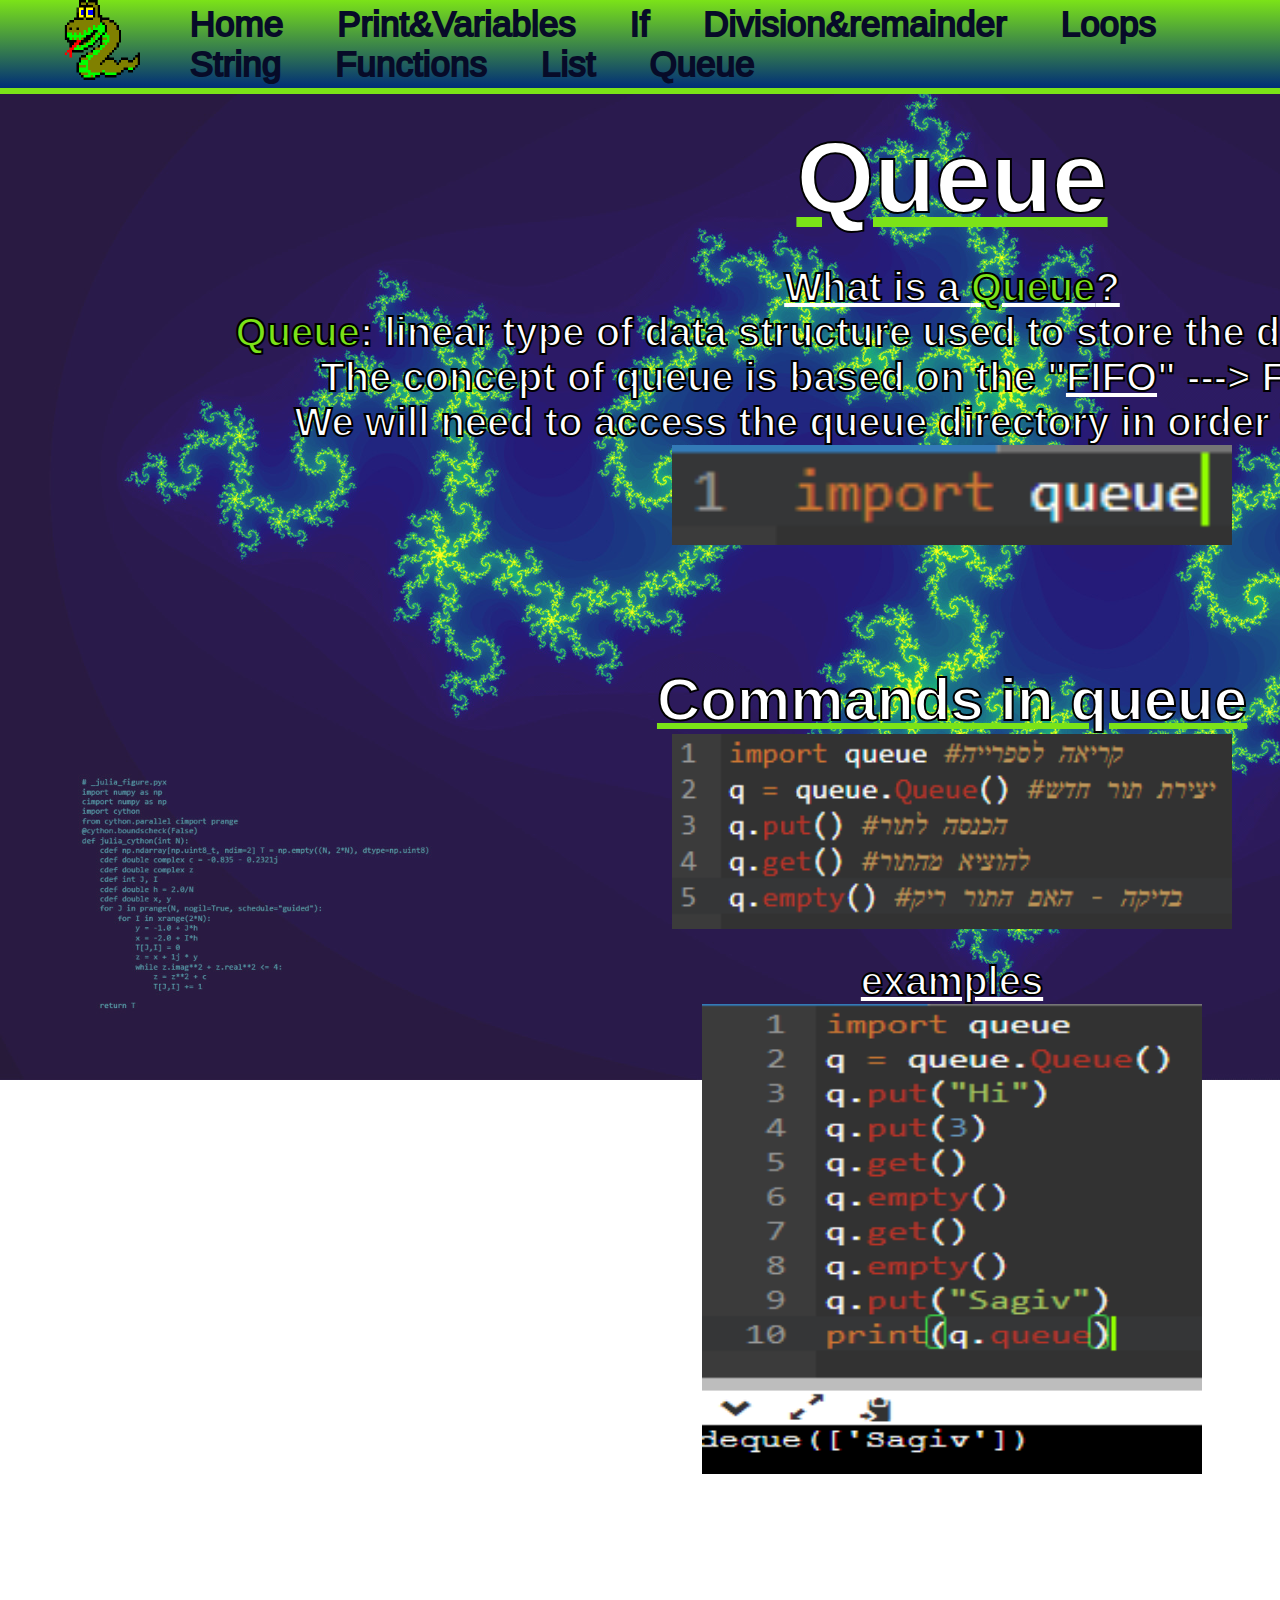
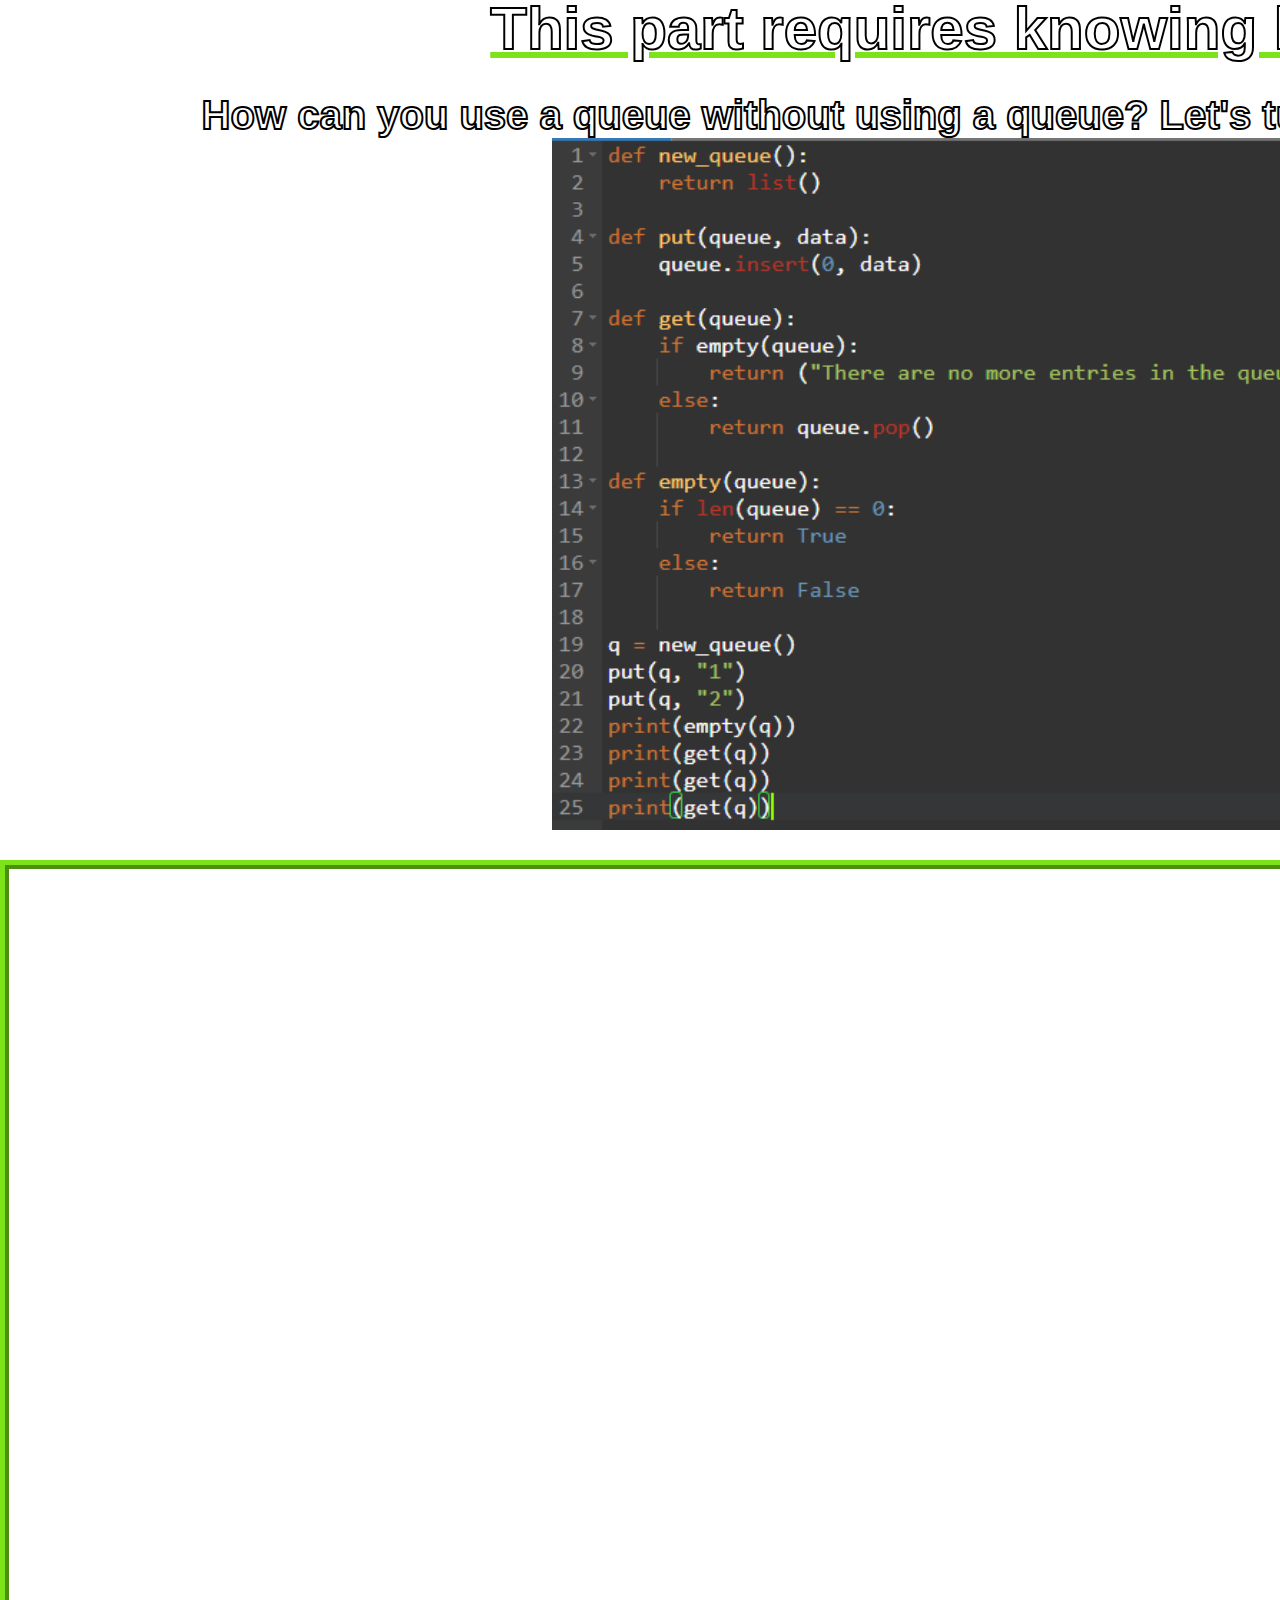
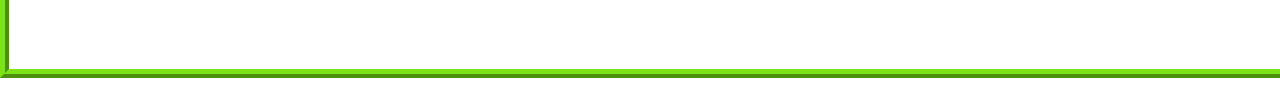
<file: Queue.html>
<!DOCTYPE html>
<head>
    <meta charset="utf-8">
    <link rel="stylesheet" href="Style_Main.css">
    <link rel="stylesheet" href="Queue.css">
    <script src="js.js"></script>
    <title>Sagiv23 - Python website</title>
    <link rel="icon" href="img/icon.png" type="image/icon type">
    <link rel="preconnect" href="https://fonts.googleapis.com">
    <link rel="preconnect" href="https://fonts.gstatic.com" crossorigin>
    <link href="https://fonts.googleapis.com/css2?family=Assistant:wght@200&family=Secular+One&display=swap" rel="stylesheet">
</head>
<body>
    <div id="head">
        <nav>
            <a href="index.html"> <img src = "img/icon.png" id = "Icon_Img_nav"></a>
            <ul>
                <a href="https://sagiv23.github.io"> <li>Home</li></a>
                <a href="How_To_print_and_what_Are_Variables.html"> <li>Print&Variables</li></a>
                <a href="If.html"> <li>If</li></a>
                <a href="Division&remainder.html"> <li>Division&remainder</li></a>
                <a href="Loops.html"> <li>Loops</li></a>
                <a href="String.html"> <li>String</li></a>
                <a href="Functions.html"> <li>Functions</li></a>
                <a href="List.html"> <li>List</li></a>
                <a href="Queue.html"> <li>Queue</li></a>
            </ul>
        </nav>
    </div>
    <div id = "Queue">
        <h1>Queue</h1>

        <h2><u>What is a <span id="command">Queue</span>?</u><br>
            <span id="command">Queue</span>: linear type of data structure used to store the data in a sequentially.<br>
            The concept of queue is based on the "<u>FIFO</u>" ---> First In First Out.<br>
            We will need to access the queue directory in order to use the queue.</h2>
        <img src="img/Queue/import_example.png" id = "import_example_img">
        
        <h3>Commands in queue</h3>

        <img src="img/Queue/commands.png" id = "commands_img">
        
        <h2><u>examples</u></h2>
        <img src="img/Queue/example.png" id = "example_img">

        <h3>This part requires knowing lists:</h3>

        <h2>How can you use a queue without using a queue? <u>Let's turn a list into a queue!</u></h2>
        <img src="img/Queue/list_queue.png" id = "list_queue_img">
        
        <h2></h2>
        <iframe src="https://www.programiz.com/python-programming/online-compiler/"></iframe>
        <h2> </h2>
        <h2> </h2>
        <h2> </h2>
        <h2> </h2>
        <h2> </h2>
        <h2> </h2>
        <h2> </h2>
        <h2> </h2>
        <h2> </h2>
    </div>
</body>
</html>
</file>
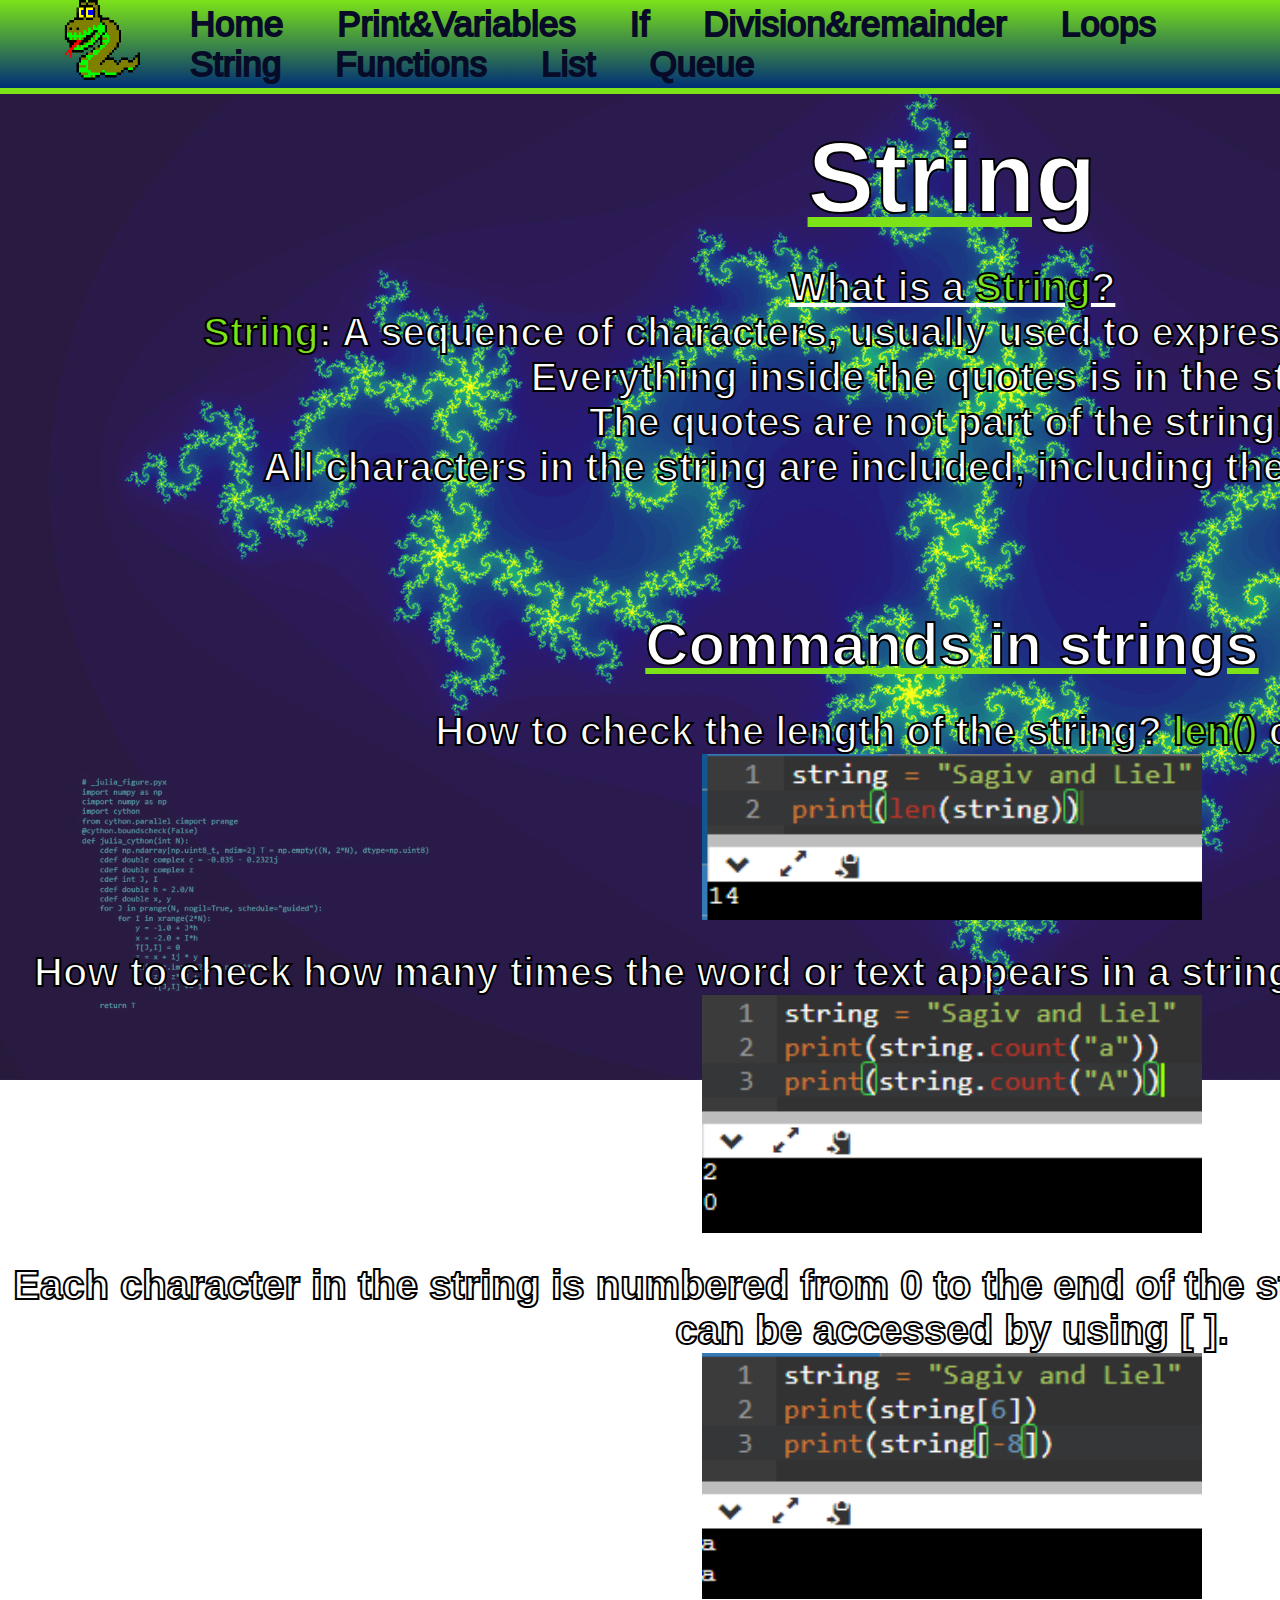
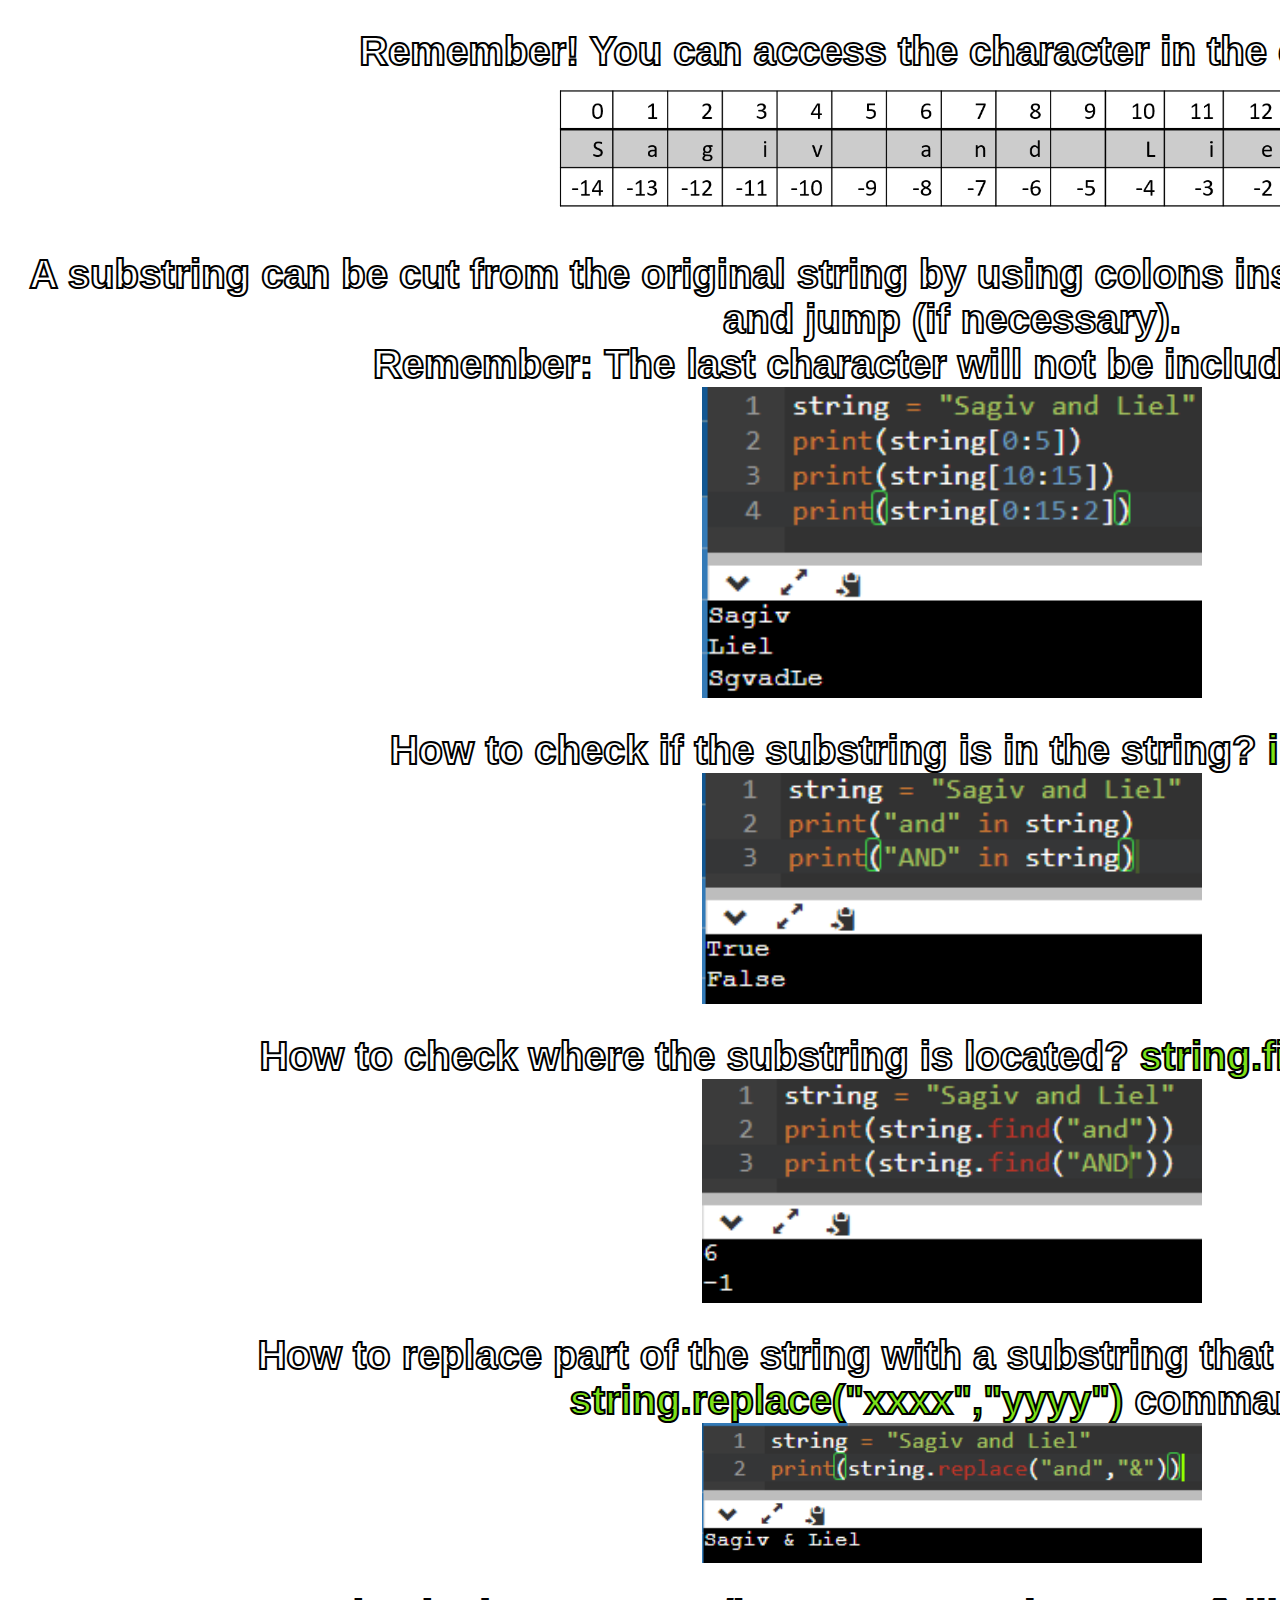
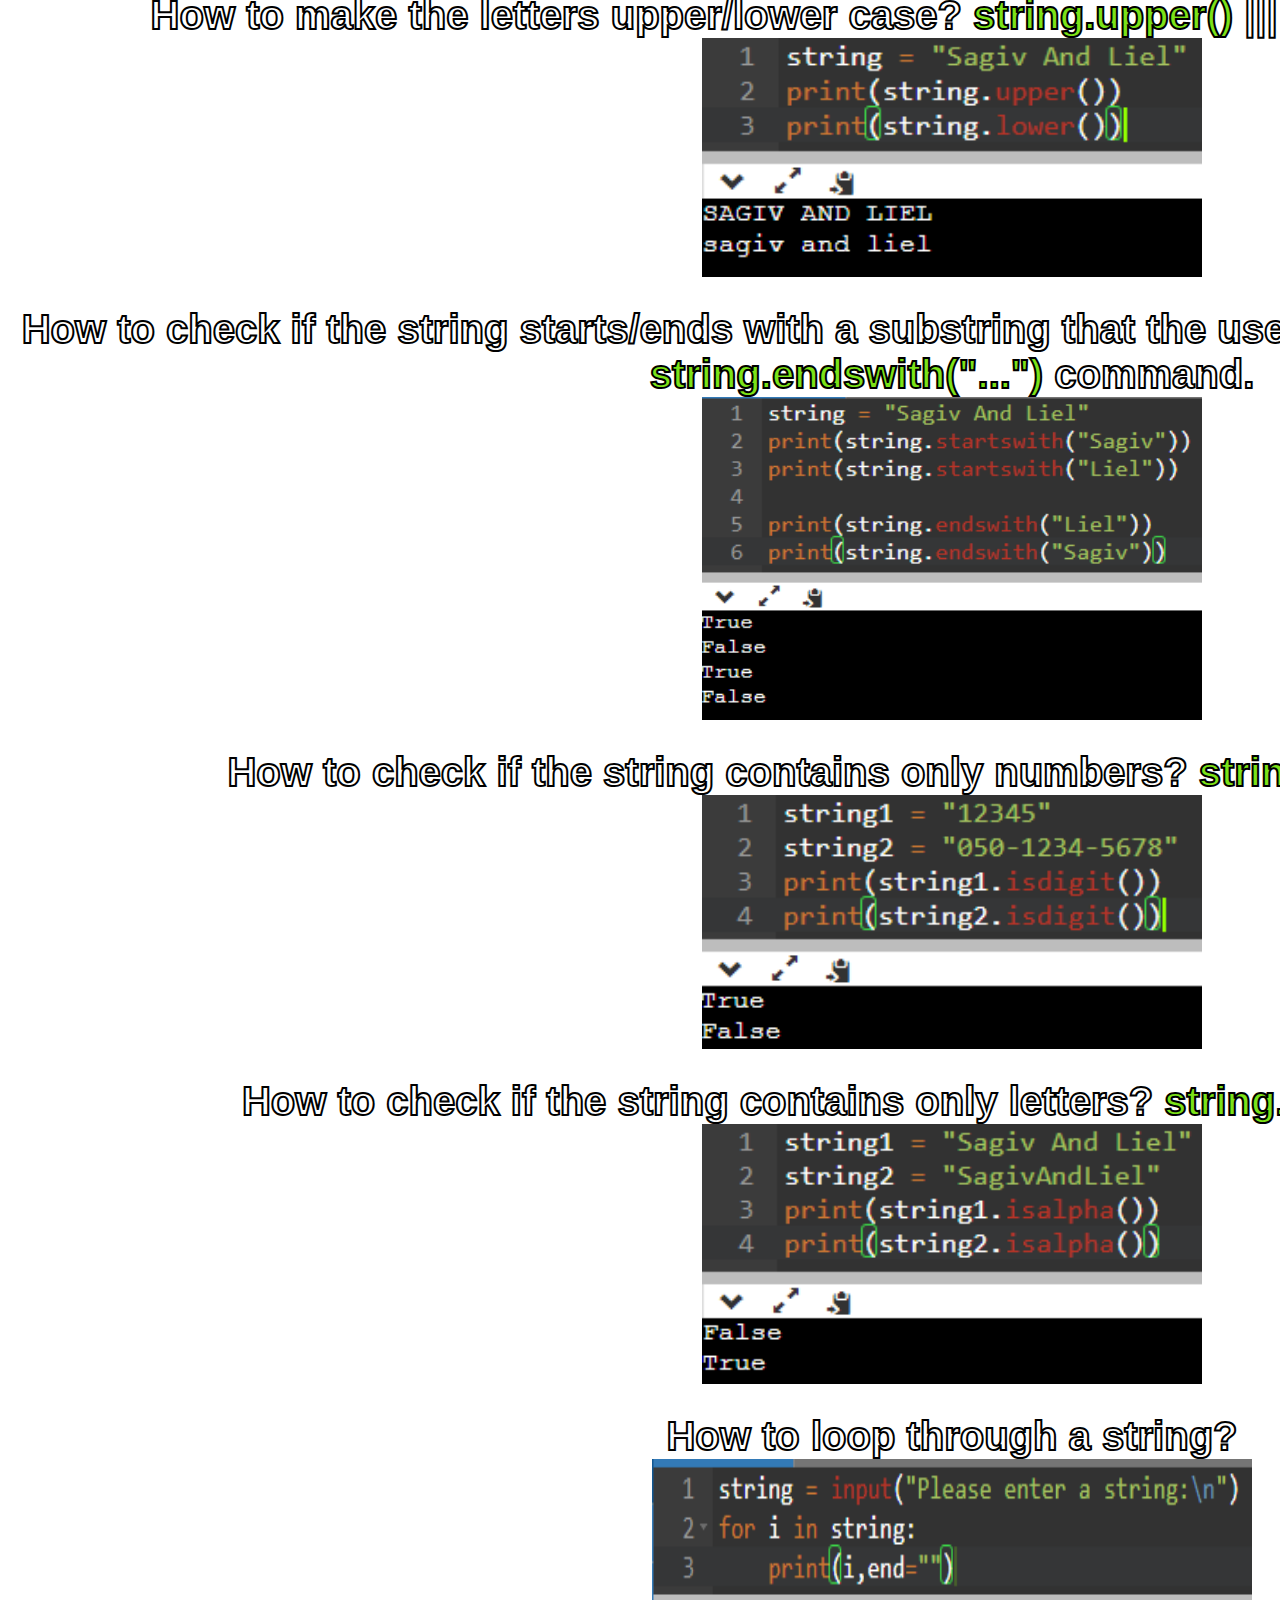
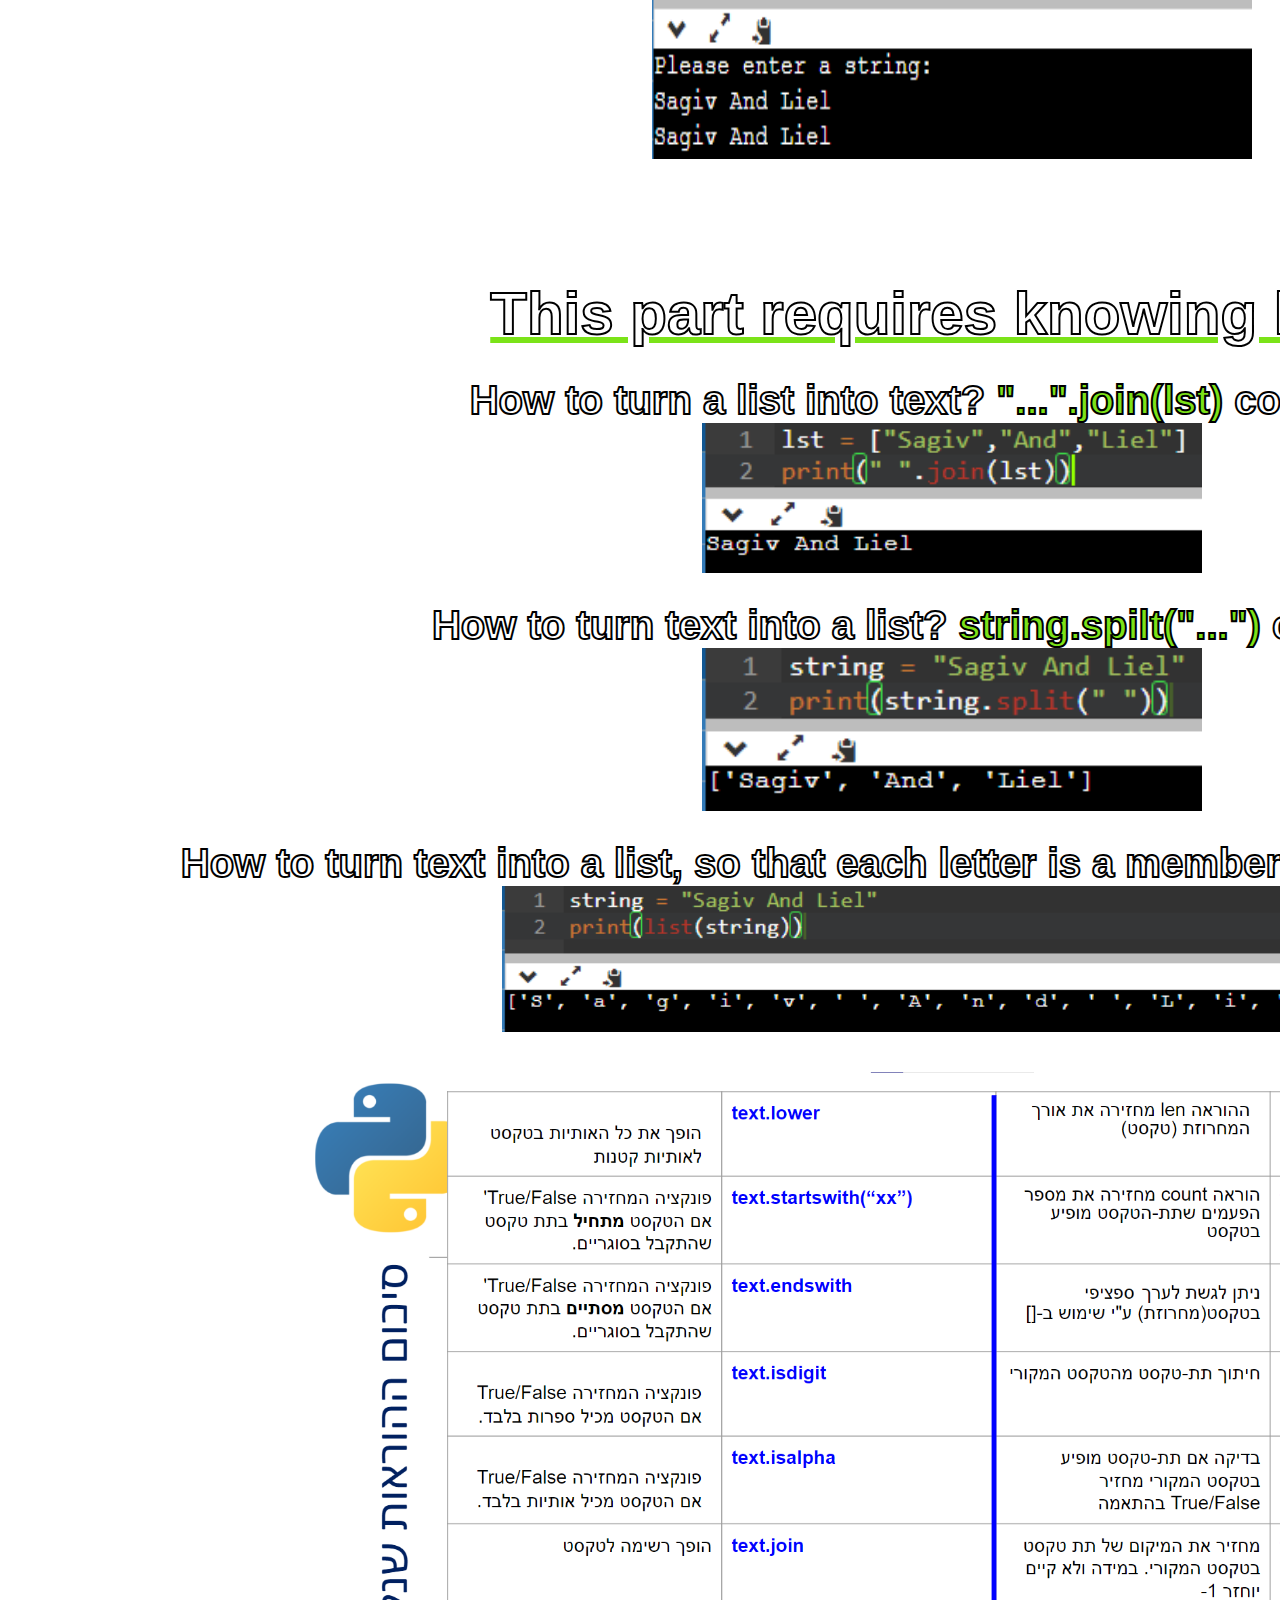
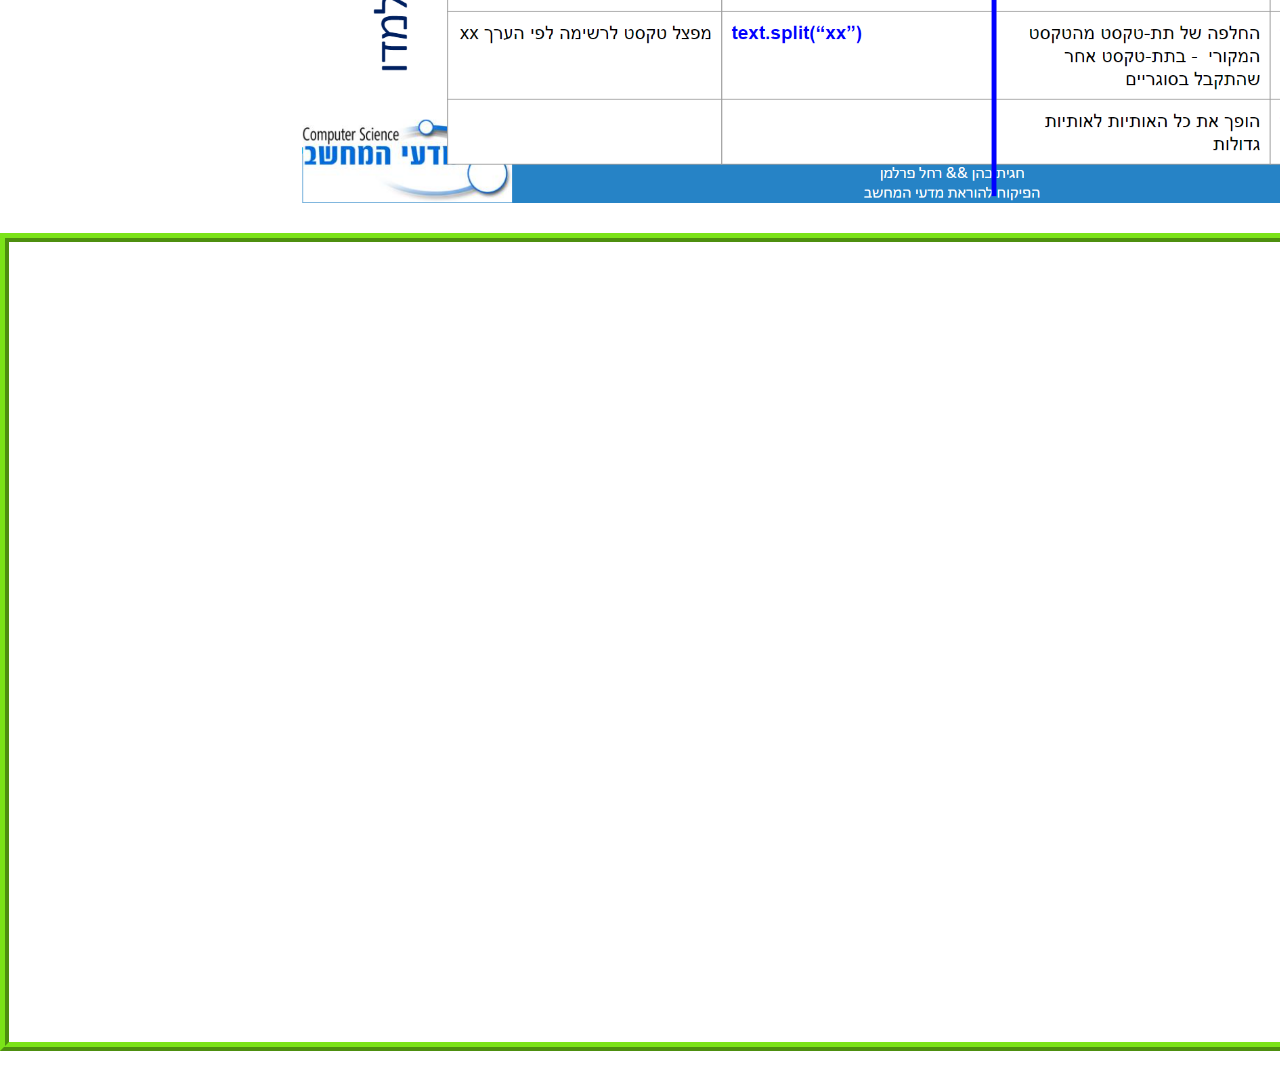
<file: String.html>
<!DOCTYPE html>
<head>
    <meta charset="utf-8">
    <link rel="stylesheet" href="Style_Main.css">
    <link rel="stylesheet" href="String.css">
    <script src="js.js"></script>
    <title>Sagiv23 - Python website</title>
    <link rel="icon" href="img/icon.png" type="image/icon type">
    <link rel="preconnect" href="https://fonts.googleapis.com">
    <link rel="preconnect" href="https://fonts.gstatic.com" crossorigin>
    <link href="https://fonts.googleapis.com/css2?family=Assistant:wght@200&family=Secular+One&display=swap" rel="stylesheet">
</head>
<body>
    <div id="head">
        <nav>
            <a href="index.html"> <img src = "img/icon.png" id = "Icon_Img_nav"></a>
            <ul>
                <a href="https://sagiv23.github.io"> <li>Home</li></a>
                <a href="How_To_print_and_what_Are_Variables.html"> <li>Print&Variables</li></a>
                <a href="If.html"> <li>If</li></a>
                <a href="Division&remainder.html"> <li>Division&remainder</li></a>
                <a href="Loops.html"> <li>Loops</li></a>
                <a href="String.html"> <li>String</li></a>
                <a href="Functions.html"> <li>Functions</li></a>
                <a href="List.html"> <li>List</li></a>
                <a href="Queue.html"> <li>Queue</li></a>
            </ul>
        </nav>
    </div>
    <div id = "String">
        <h1>String</h1>
        

        <h2><u>What is a <span id="command">String</span>?</u><br>
            <span id="command">String</span>: A sequence of characters, usually used to express words or sentences.<br>
            Everything inside the quotes is in the string.<br>
            The quotes are not part of the string!!!<br>
            All characters in the string are included, including the space character!!!</h2>

        <h3>Commands in strings</h3>

        <h2>How to check the length of the string? <span id="command">len()</span> command.</h2>
        <img src="img/String/len_example.png" id = "example_len_img">

        <h2>How to check how many times the word or text appears in a string? <span id="command">string.count(“...”)</span> command.</h2>
        <img src="img/String/count_example.png" id = "example_count_img">

        <h2>Each character in the string is numbered from 0 to the end of the string.
            A specific value in a string can be accessed by using [ ].</h2>
        <img src="img/String/access_example.png" id = "example_access_img">

        <h2>Remember! You can access the character in the opposite way:</h2>
        <img src="img/String/access_-1_example.png" id = "example_access_-1_img">

        <h2>A substring can be cut from the original string by using colons inside [::], which allows start, end and jump (if necessary).<br>
            Remember: The last character will not be included in the cut!</h2>
        <img src="img/String/cut_example.png" id = "example_cut_img">

        <h2>How to check if the substring is in the string? <span id="command">in</span> command.</h2>
        <img src="img/String/in_example.png" id = "example_in_img">

        <h2>How to check where the substring is located? <span id="command">string.find("...")</span> command.</h2>
        <img src="img/String/find_example.png" id = "example_find_img">

        <h2>How to replace part of the string with a substring that the user specifies? <span id="command">string.replace("xxxx","yyyy")</span> command.</h2>
        <img src="img/String/replace_example.png" id = "example_replace_img">

        <h2>How to make the letters upper/lower case? <span id="command">string.upper()</span> ||| <span id="command">string.lower()</span> command.</h2>
        <img src="img/String/upper_lower_example.png" id = "example_upper_lower_img">

        <h2>How to check if the string starts/ends with a substring that the user sets? <span id="command">string.startswith("...")</span> ||| <span id="command">string.endswith("...")</span> command.</h2>
        <img src="img/String/start_end_example.png" id = "example_start_end_img">

        <h2>How to check if the string contains only numbers? <span id="command">string.isdigit()</span> command.</h2>
        <img src="img/String/isdigit_example.png" id = "example_isdigit_img">

        <h2>How to check if the string contains only letters? <span id="command">string.isalpha()</span> command.</h2>
        <img src="img/String/isalpha_example.png" id = "example_isalpha_img">
        
        <h2>How to loop through a string?</h2>
        <img src="img/String/for_string_example.png" id = "example_for_string_img">

        <h3>This part requires knowing lists:</h3>

        <h2>How to turn a list into text? <span id="command">"...".join(lst)</span> command.</h2>
        <img src="img/String/join_example.png" id = "example_join_img">

        <h2>How to turn text into a list? <span id="command">string.spilt("...")</span> command.</h2>
        <img src="img/String/split_example.png" id = "example_split_img">

        <h2>How to turn text into a list, so that each letter is a member? <span id="command">list(string)</span> command.</h2>
        <img src="img/String/list_example.png" id = "example_list_img">

        <img src="img/String/Summary.png" id = "Summary_img">

        <h2></h2>
        <iframe src="https://www.programiz.com/python-programming/online-compiler/"></iframe>
        <h2> </h2>
        <h2> </h2>
        <h2> </h2>
        <h2> </h2>
        <h2> </h2>
        <h2> </h2>
        <h2> </h2>
        <h2> </h2>
        <h2> </h2>
    </div>
</body>
</html>
</file>
<file: Style_Main.css>
*{
    margin: 0;
    padding: 0;
}

nav{
    display: flex;
    align-items: center;
    justify-content: space-between;
    position: fixed;
    background: linear-gradient(rgb(123,227,24),rgb(0,46,119)); 
    top: 0px;
    width: 100%;
    border-bottom: 6px solid;
    border-color: rgb(123,227,24);
}

@media screen and (max-width: 768px) {
    .navbar {
        width: 80%;
    }
}

#Icon_Img_nav{
    height: 80px;
    width: 80px;
    margin-left: 60px;
}

li{
    display: inline-block;
    margin-left: 50px;
    list-style-type: none;
    color: rgb(7,11,40);
    -webkit-text-fill-color:rgb(7,11,40);
    -webkit-text-stroke-width: 2px;
}

li:hover{
    color: rgb(123,227,24);
    -webkit-text-fill-color:rgb(123,227,24);
    transition: 0.7s;
}

ul{
    margin-right: 80px;
}

a{
    text-decoration: none;
    font-family: 'Rajdhani', sans-serif;
    font-weight: 500;
    font-size: 35px;
    color: black;
}

body{
    background-image: url("img/background.png");
    background-repeat: no-repeat;
    background-attachment: fixed;
    background-size: 1920px;
    background-blend-mode:soft-light;
    background-color: rgba(255, 255, 255, 0.1);
    width: 1904px;
}

body::-webkit-scrollbar {
    width: 1em;
}
 
body::-webkit-scrollbar-track {
    box-shadow: inset 0 0 6px rgb(7,11,40);
}
 
body::-webkit-scrollbar-thumb {
    background-color: rgb(123,227,24);
    outline: 1px solid slategrey;
}

h1{
    -webkit-text-fill-color:rgb(255, 255, 255);
    -webkit-text-stroke-width: 2px;
    margin-top: 120px;
    font-family: 'Rajdhani', sans-serif;
    font-weight: bold;
    font-size: 100px;
    text-align: center;
    text-decoration: underline rgb(123,227,24);
}

h2{
    -webkit-text-fill-color:rgb(255, 255, 255);
    -webkit-text-stroke-width: 2px;
    margin-top: 30px;
    font-family: 'Rajdhani', sans-serif;
    font-weight: bold;
    font-size: 40px;
    text-align: center; 
}

h3{
    -webkit-text-fill-color:rgb(255, 255, 255);
    -webkit-text-stroke-width: 2px;
    margin-top: 120px;
    font-family: 'Rajdhani', sans-serif;
    font-weight: bold;
    font-size: 60px;
    text-align: center;
    text-decoration: underline rgb(123,227,24);
}

#presentations{
    -webkit-text-fill-color:rgb(255, 255, 255);
    -webkit-text-stroke-width: 2px;
    margin-top: 30px;
    font-family: 'Rajdhani', sans-serif;
    font-weight: bold;
    font-size: 40px;
    text-align: center;
}

#presentations:hover{
    -webkit-text-fill-color: rgb(123,227,24);
    transition: 0.7s;
}

#command{
    font-weight: bold;
    -webkit-text-fill-color: rgb(123,227,24);
    -webkit-text-stroke-width: 2px;
}

#emphasis{
    border-style: ridge;
    border-color: rgb(123,227,24);
    border-width: 9px;
}

audio{
    margin: 0 auto;
    display: block;
}

audio::-webkit-media-controls-play-button,audio::-webkit-media-controls-panel {
    background-color: rgb(123,227,24);
}

iframe{
    border-style: ridge;
    border-color: rgb(123,227,24);
    border-width: 9px;
    margin: 0 auto;
    width: 1886px;
    height: 800px;
    display: block;
}
</file>
<file: Functions.css>
#example_img{
    display: block;
    margin-left: auto;
    margin-right: auto;
    width: 600px;
}

#example_value_img{
    display: block;
    margin-left: auto;
    margin-right: auto;
    width: 600px;
}

#example_no_value_img{
    display: block;
    margin-left: auto;
    margin-right: auto;
    width: 400px;
}

#example_global_img{
    display: block;
    margin-left: auto;
    margin-right: auto;
    width: 400px;
}
</file>
<file: Print_and_Variables.css>
#print_example_img{
    display: block;
    margin-left: auto;
    margin-right: auto;
    width: 700px;
}

#not_down_a_line_example_img{
    display: block;
    margin-left: auto;
    margin-right: auto;
    width: 700px;
}

#down_a_line_example_img{
    display: block;
    margin-left: auto;
    margin-right: auto;
    width: 600px;
}

#variables_example_img{
    display: block;
    margin-left: auto;
    margin-right: auto;
    width: 400px;
}

#variables_name_example_img{
    display: block;
    margin-left: auto;
    margin-right: auto;
    width: 400px;
}

#input_example_img{
    display: block;
    margin-left: auto;
    margin-right: auto;
    width: 750px;
}

#input_variables_example_img{
    display: block;
    margin-left: auto;
    margin-right: auto;
    width: 950px;
}
</file>
<file: If.css>
#if_example_img{
    display: block;
    margin-left: auto;
    margin-right: auto;
    width: 650px;
}

#else_example_img{
    display: block;
    margin-left: auto;
    margin-right: auto;
    width: 650px;
    height: 350px;
}

#elif_example_img{
    display: block;
    margin-left: auto;
    margin-right: auto;
    width: 650px;
}

#logical_conditions_img{
    display: block;
    margin-left: auto;
    margin-right: auto;
    width: 800px;
}
</file>
<file: List.css>
#example_img{
    display: block;
    margin-left: auto;
    margin-right: auto;
    width: 600px;
}

#example_append_img{
    display: block;
    margin-left: auto;
    margin-right: auto;
    width: 600px;
}

#input1_example_img{
    display: block;
    margin-left: auto;
    margin-right: auto;
    width: 1400px;
}

#input2_example_img{
    display: block;
    margin-left: auto;
    margin-right: auto;
    width: 800px;
}

#example_access_img{
    display: block;
    margin-left: auto;
    margin-right: auto;
    width: 600px;
}

#example_access_-1_img{
    display: block;
    margin-left: auto;
    margin-right: auto;
    width: 800px;
}

#example_cut_img{
    display: block;
    margin-left: auto;
    margin-right: auto;
    width: 600px;
}

#example_len_img{
    display: block;
    margin-left: auto;
    margin-right: auto;
    width: 600px;
}

#example_count_img{
    display: block;
    margin-left: auto;
    margin-right: auto;
    width: 600px;
}

#example_in_img{
    display: block;
    margin-left: auto;
    margin-right: auto;
    width: 600px;
}

#example_remove_img{
    display: block;
    margin-left: auto;
    margin-right: auto;
    width: 600px;
}

#example_pop_img{
    display: block;
    margin-left: auto;
    margin-right: auto;
    width: 600px;
}

#example_index_img{
    display: block;
    margin-left: auto;
    margin-right: auto;
    width: 600px; 
}

#example_for_list_img{
    margin-top: 50px;
    display: block;
    margin-left: auto;
    margin-right: auto;
    width: 1200px;
}

#example_join_img{
    display: block;
    margin-left: auto;
    margin-right: auto;
    width: 500px;
}

#example_split_img{
    display: block;
    margin-left: auto;
    margin-right: auto;
    width: 500px;
}

#example_list_img{
    display: block;
    margin-left: auto;
    margin-right: auto;
    width: 900px;
}

#example_summary_img{
    margin-top: 50px;
    display: block;
    margin-left: auto;
    margin-right: auto;
    width: 1500px;
}
</file>
<file: Queue.css>
#import_example_img{
    display: block;
    margin-left: auto;
    margin-right: auto;
    width: 560px;
}

#commands_img{
    display: block;
    margin-left: auto;
    margin-right: auto;
    width: 560px;
}

#example_img{
    display: block;
    margin-left: auto;
    margin-right: auto;
    width: 500px;
    height: 470px;
}

#list_queue_img{
    display: block;
    margin-left: auto;
    margin-right: auto;
    width: 800px;
}
</file>
<file: String.css>
#example_len_img{
    display: block;
    margin-left: auto;
    margin-right: auto;
    width: 500px;
}

#example_count_img{
    display: block;
    margin-left: auto;
    margin-right: auto;
    width: 500px;
}

#example_access_img{
    display: block;
    margin-left: auto;
    margin-right: auto;
    width: 500px;
}

#example_access_-1_img{
    display: block;
    margin-left: auto;
    margin-right: auto;
    width: 800px;
}

#example_cut_img{
    display: block;
    margin-left: auto;
    margin-right: auto;
    width: 500px;
}

#example_in_img{
    display: block;
    margin-left: auto;
    margin-right: auto;
    width: 500px;
}

#example_find_img{
    display: block;
    margin-left: auto;
    margin-right: auto;
    width: 500px;
}

#example_replace_img{
    display: block;
    margin-left: auto;
    margin-right: auto;
    width: 500px;
}

#example_upper_lower_img{
    display: block;
    margin-left: auto;
    margin-right: auto;
    width: 500px;
}

#example_start_end_img{
    display: block;
    margin-left: auto;
    margin-right: auto;
    width: 500px;
}

#example_isdigit_img{
    display: block;
    margin-left: auto;
    margin-right: auto;
    width: 500px;
}

#example_isalpha_img{
    display: block;
    margin-left: auto;
    margin-right: auto;
    width: 500px;
}

#example_for_string_img{
    display: block;
    margin-left: auto;
    margin-right: auto;
    width: 600px;
    height: 300px;
}

#example_join_img{
    display: block;
    margin-left: auto;
    margin-right: auto;
    width: 500px;
}

#example_split_img{
    display: block;
    margin-left: auto;
    margin-right: auto;
    width: 500px;
}

#example_list_img{
    display: block;
    margin-left: auto;
    margin-right: auto;
    width: 900px;
}

#Summary_img{
    margin-top: 40px;
    display: block;
    margin-left: auto;
    margin-right: auto;
    width: 1300px;
}
</file>
